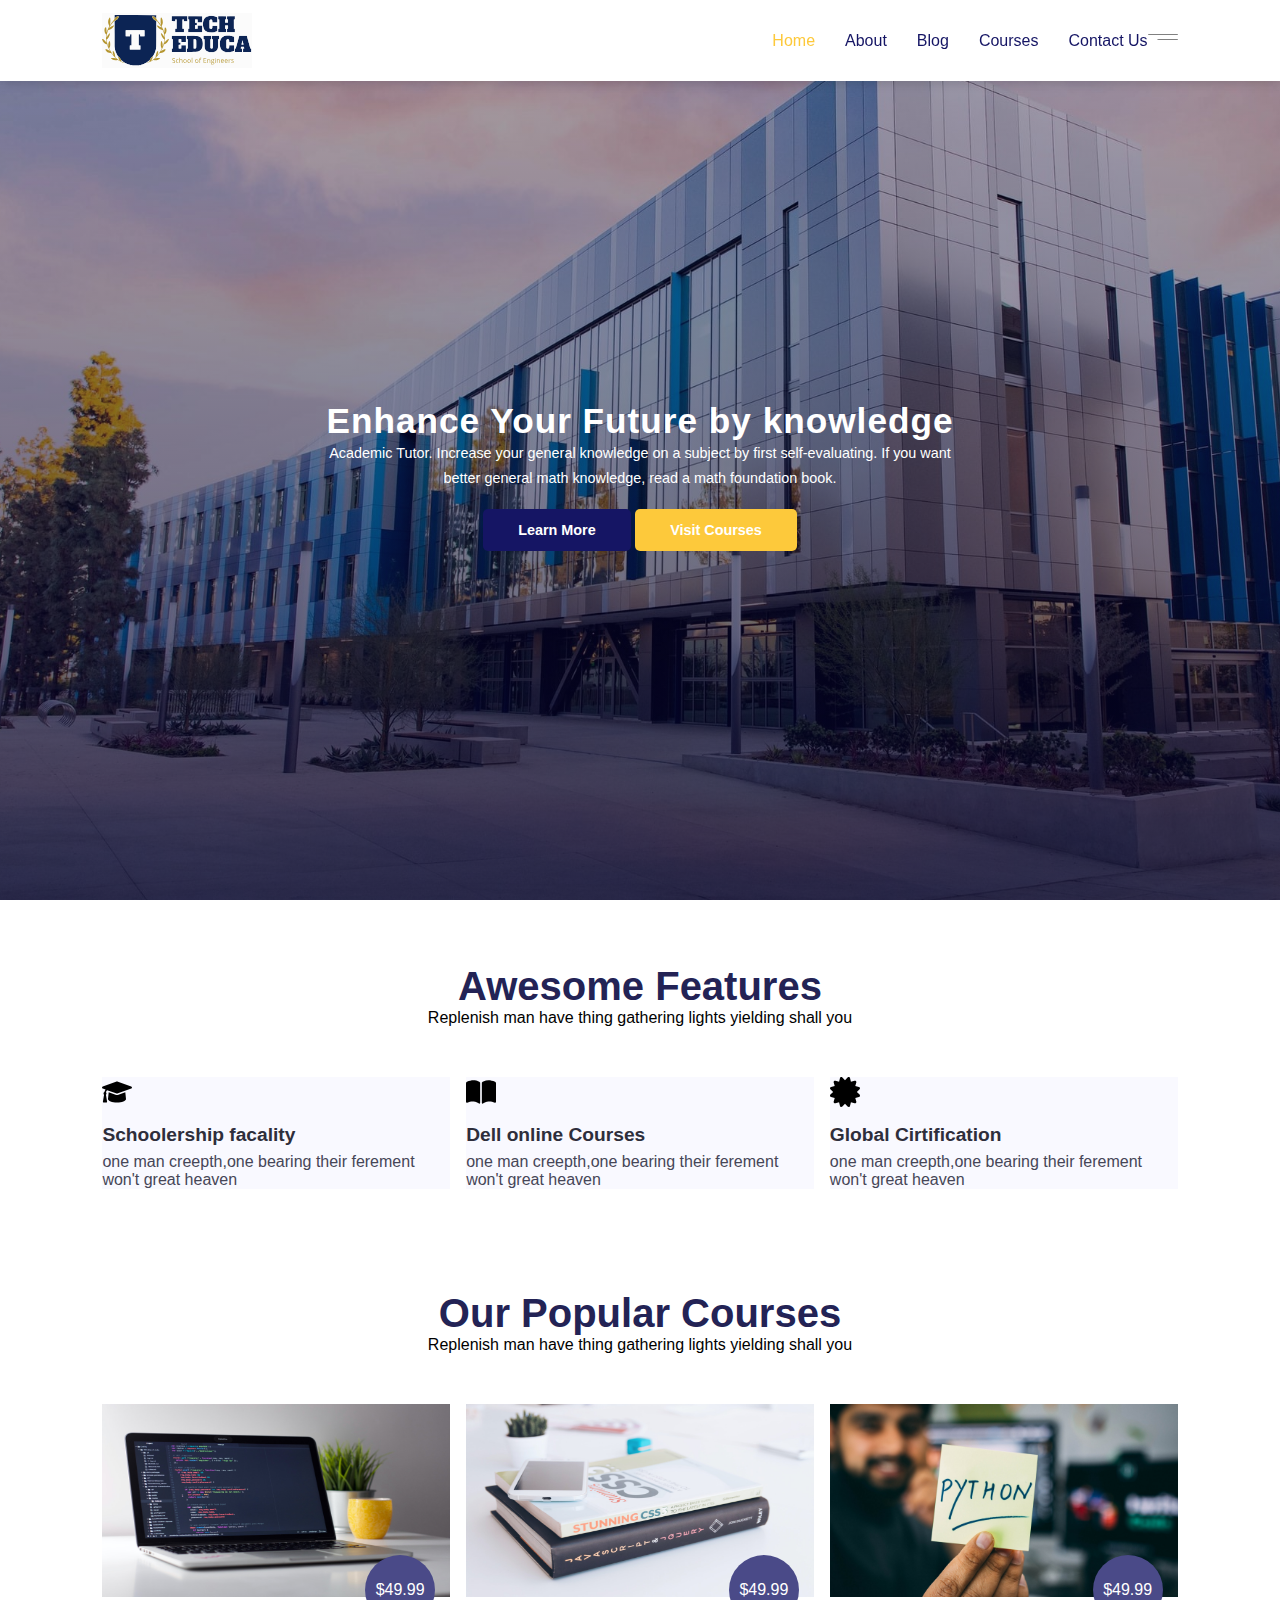
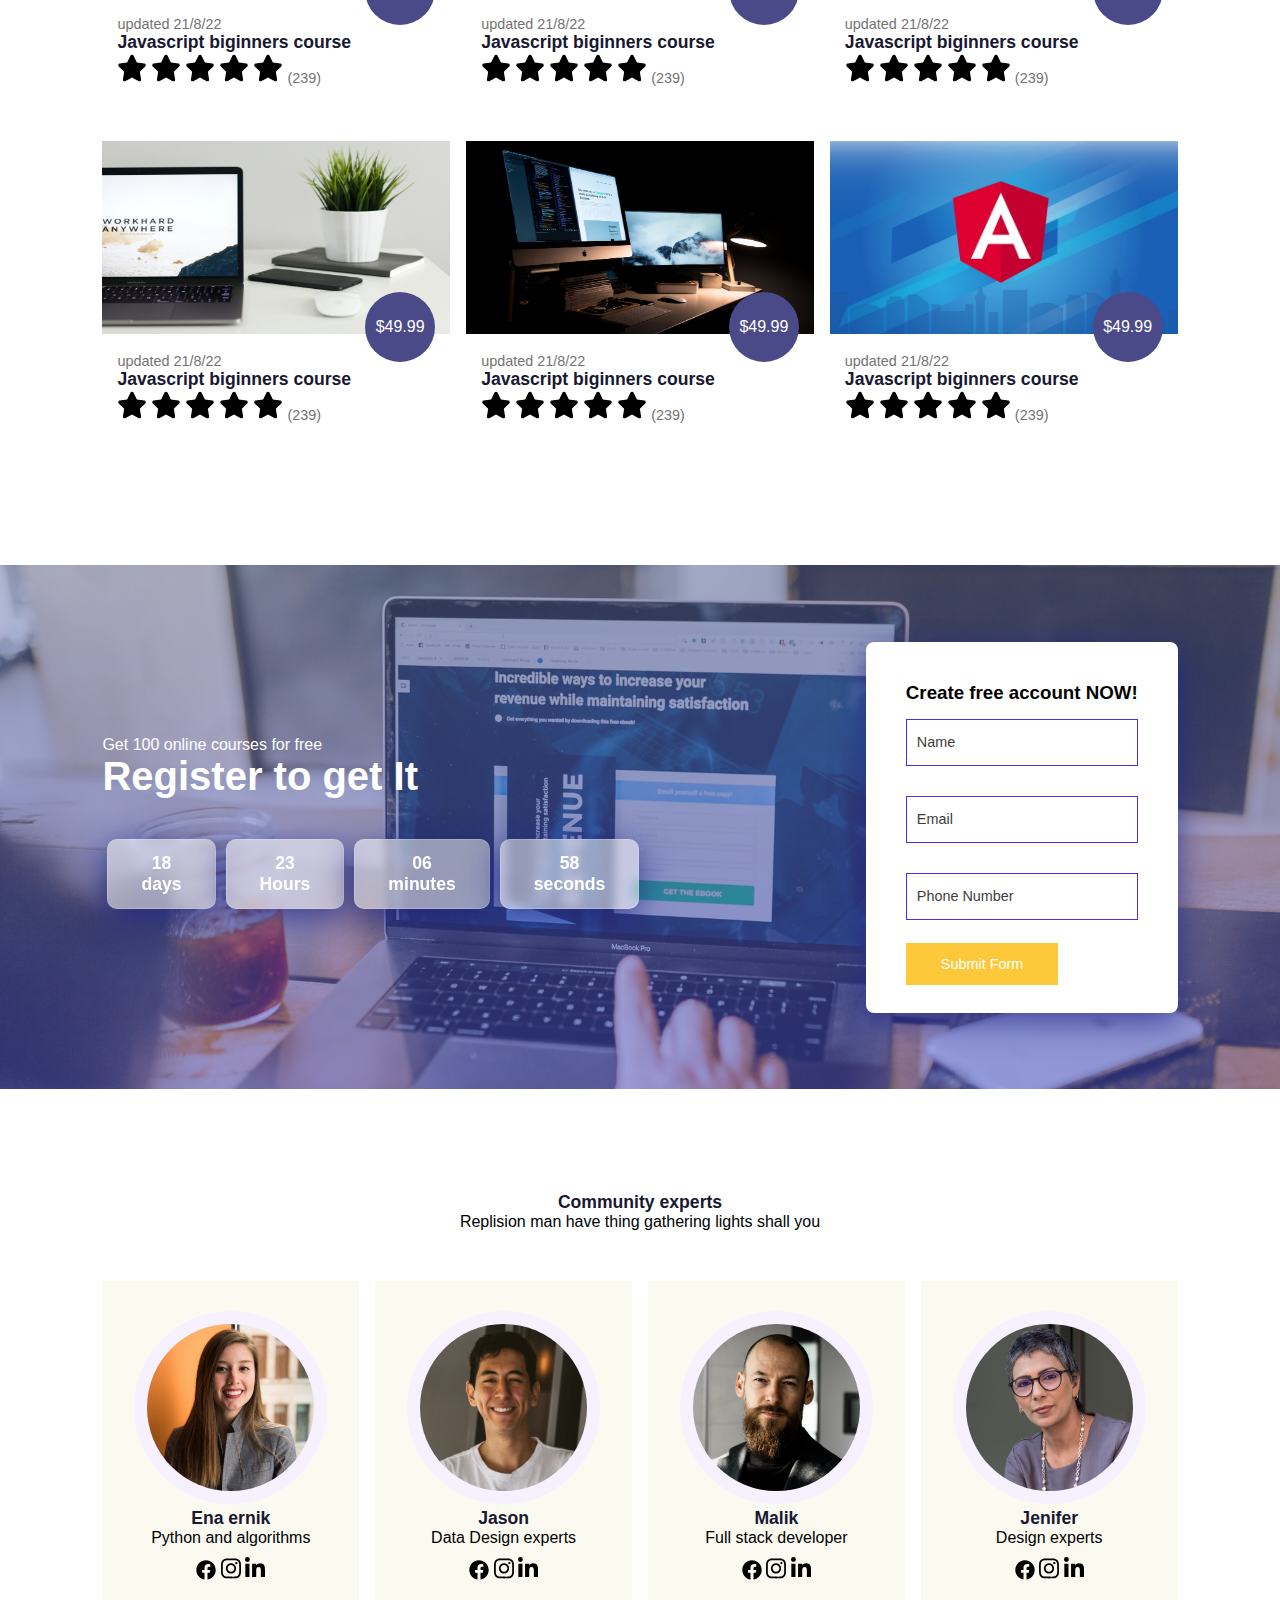
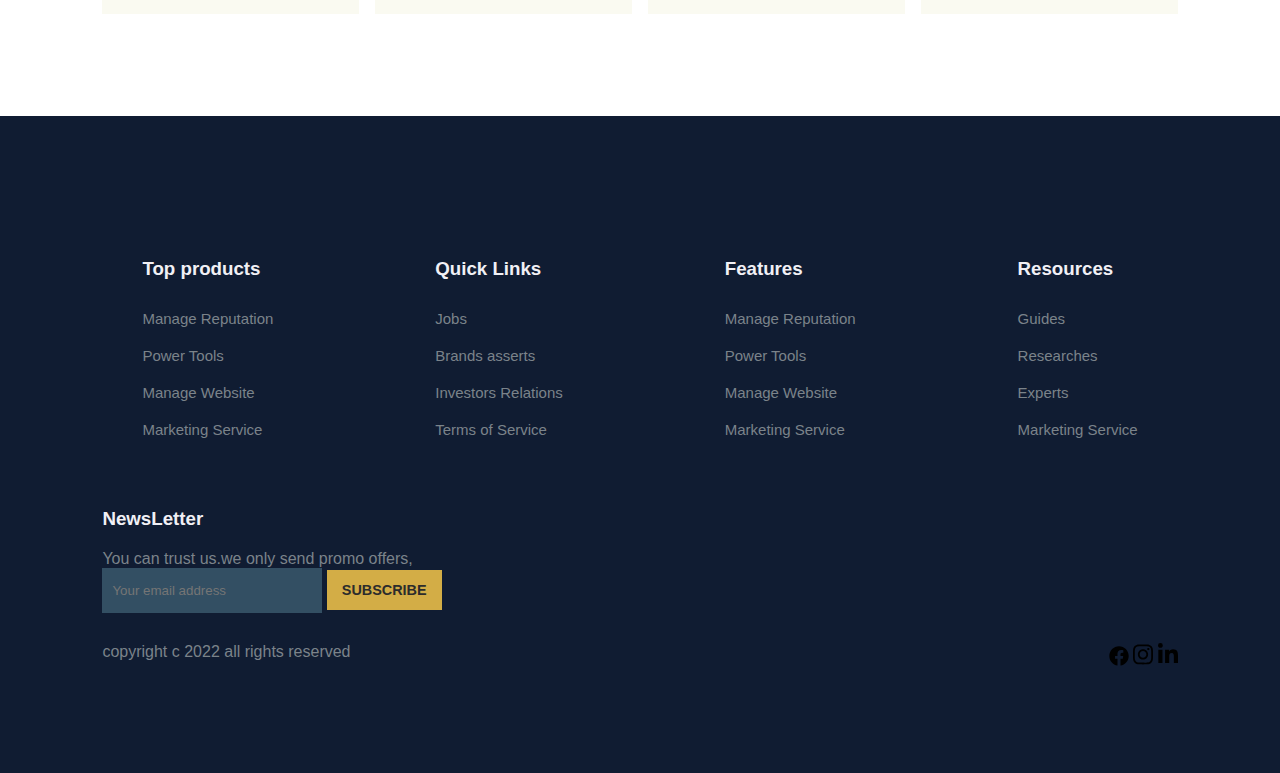
<file: xenonstack-ui-project/index.html>
<!DOCTYPE html>
<html>
    <Head>
        <title>Ecomerrce website</title>
       <link rel="stylesheet" href="style.css">
       <link rel="stylesheet" href="https://cdnjs.cloudflare.com/ajax/libs/font-awesome/4.7.0/css/font-awesome.min.css">
    </Head>
    <body>
      <nav>
        <img src="images/logo.svg" alt="">
        <div class="navigation">
            <ul>
                <li><a class="active" href="#">Home</a></li>
                <li><a href="about.html">About</a></li>
                <li><a href="blog.html">Blog</a></li>
                <li><a href="course.html">Courses</a></li>
                <li><a href="contact.html">Contact Us</a></li>
            </ul>
            <img id="menu-btn" src="images/menu.png" alt="">
        </div>
    
    </nav>
       <!-- Home -->
     
       <section id="home">
      <h2>Enhance Your Future by knowledge</h2>
      <p>Academic Tutor. Increase your general knowledge on a subject by first self-evaluating. If you want better 
        general math knowledge, read a math foundation book.</p> 
    <div class="btn">
        <a class="blue" href="#">Learn More</a>
        <a class="yellow" href="#">Visit Courses</a>
    </div>

      </section>
          <!-- features -->
        <section id="features">
            <h1>Awesome Features</h1>
            <p>Replenish man have thing gathering lights yielding shall you</p>
            <div class="fea-base">
                <div class="fea-box">
                    <svg xmlns="http://www.w3.org/2000/svg" viewBox="0 0 640 512"height="30" width="30"><!--! Font Awesome Pro 6.1.2 by @fontawesome - https://fontawesome.com License - https://fontawesome.com/license (Commercial License) Copyright 2022 Fonticons, Inc. --><path d="M623.1 136.9l-282.7-101.2c-13.73-4.91-28.7-4.91-42.43 0L16.05 136.9C6.438 140.4 0 149.6 0 160s6.438 19.65 16.05 23.09L76.07 204.6c-11.89 15.8-20.26 34.16-24.55 53.95C40.05 263.4 32 274.8 32 288c0 9.953 4.814 18.49 11.94 24.36l-24.83 149C17.48 471.1 25 480 34.89 480H93.11c9.887 0 17.41-8.879 15.78-18.63l-24.83-149C91.19 306.5 96 297.1 96 288c0-10.29-5.174-19.03-12.72-24.89c4.252-17.76 12.88-33.82 24.94-47.03l190.6 68.23c13.73 4.91 28.7 4.91 42.43 0l282.7-101.2C633.6 179.6 640 170.4 640 160S633.6 140.4 623.1 136.9zM351.1 314.4C341.7 318.1 330.9 320 320 320c-10.92 0-21.69-1.867-32-5.555L142.8 262.5L128 405.3C128 446.6 213.1 480 320 480c105.1 0 192-33.4 192-74.67l-14.78-142.9L351.1 314.4z"/></svg>
                    <h3>Schoolership facality</h3>
                    <p>one man creepth,one bearing their ferement won't great heaven</p>
                   </div> 

                   <div class="fea-box">
                    <svg xmlns="http://www.w3.org/2000/svg" viewBox="0 0 576 512"height="30" width="30"><!--! Font Awesome Pro 6.1.2 by @fontawesome - https://fontawesome.com License - https://fontawesome.com/license (Commercial License) Copyright 2022 Fonticons, Inc. --><path d="M144.3 32.04C106.9 31.29 63.7 41.44 18.6 61.29c-11.42 5.026-18.6 16.67-18.6 29.15l0 357.6c0 11.55 11.99 19.55 22.45 14.65c126.3-59.14 219.8 11 223.8 14.01C249.1 478.9 252.5 480 256 480c12.4 0 16-11.38 16-15.98V80.04c0-5.203-2.531-10.08-6.781-13.08C263.3 65.58 216.7 33.35 144.3 32.04zM557.4 61.29c-45.11-19.79-88.48-29.61-125.7-29.26c-72.44 1.312-118.1 33.55-120.9 34.92C306.5 69.96 304 74.83 304 80.04v383.1C304 468.4 307.5 480 320 480c3.484 0 6.938-1.125 9.781-3.328c3.925-3.018 97.44-73.16 223.8-14c10.46 4.896 22.45-3.105 22.45-14.65l.0001-357.6C575.1 77.97 568.8 66.31 557.4 61.29z"/></svg>
                    <h3>Dell online Courses</h3>
                    <p>one man creepth,one bearing their ferement won't great heaven</p>
                   </div> 

                   <div class="fea-box">
                    <svg xmlns="http://www.w3.org/2000/svg" viewBox="0 0 512 512"height="30" width="30"><!--! Font Awesome Pro 6.1.2 by @fontawesome - https://fontawesome.com License - https://fontawesome.com/license (Commercial License) Copyright 2022 Fonticons, Inc. --><path d="M256 53.46L300.1 7.261C307 1.034 315.1-1.431 324.4 .8185C332.8 3.068 339.3 9.679 341.4 18.1L357.3 80.6L419.3 63.07C427.7 60.71 436.7 63.05 442.8 69.19C448.1 75.34 451.3 84.33 448.9 92.69L431.4 154.7L493.9 170.6C502.3 172.7 508.9 179.2 511.2 187.6C513.4 196 510.1 204.1 504.7 211L458.5 256L504.7 300.1C510.1 307 513.4 315.1 511.2 324.4C508.9 332.8 502.3 339.3 493.9 341.4L431.4 357.3L448.9 419.3C451.3 427.7 448.1 436.7 442.8 442.8C436.7 448.1 427.7 451.3 419.3 448.9L357.3 431.4L341.4 493.9C339.3 502.3 332.8 508.9 324.4 511.2C315.1 513.4 307 510.1 300.1 504.7L256 458.5L211 504.7C204.1 510.1 196 513.4 187.6 511.2C179.2 508.9 172.7 502.3 170.6 493.9L154.7 431.4L92.69 448.9C84.33 451.3 75.34 448.1 69.19 442.8C63.05 436.7 60.71 427.7 63.07 419.3L80.6 357.3L18.1 341.4C9.679 339.3 3.068 332.8 .8186 324.4C-1.431 315.1 1.034 307 7.261 300.1L53.46 256L7.261 211C1.034 204.1-1.431 196 .8186 187.6C3.068 179.2 9.679 172.7 18.1 170.6L80.6 154.7L63.07 92.69C60.71 84.33 63.05 75.34 69.19 69.19C75.34 63.05 84.33 60.71 92.69 63.07L154.7 80.6L170.6 18.1C172.7 9.679 179.2 3.068 187.6 .8185C196-1.431 204.1 1.034 211 7.261L256 53.46z"/></svg>
                    <h3>Global Cirtification</h3>
                    <p>one man creepth,one bearing their ferement won't great heaven</p>
                   </div> 
            </div>   
        </section>
       
        <!--course-->

        <section id="course">
            <h1>Our Popular Courses</h1>
            <p>Replenish man have thing gathering lights yielding shall you</p>
            <div class="course-box">

                <div class="courses">
                    <img src="images/c1.jpg" alt="">
                    <div class="details">
                       <span>updated 21/8/22</span>
                        <h6>Javascript biginners course</h6>
                         <div class="star">
                        <svg xmlns="http://www.w3.org/2000/svg" viewBox="0 0 576 512"height="30" width="30"><!--! Font Awesome Pro 6.1.2 by @fontawesome - https://fontawesome.com License - https://fontawesome.com/license (Commercial License) Copyright 2022 Fonticons, Inc. --><path d="M381.2 150.3L524.9 171.5C536.8 173.2 546.8 181.6 550.6 193.1C554.4 204.7 551.3 217.3 542.7 225.9L438.5 328.1L463.1 474.7C465.1 486.7 460.2 498.9 450.2 506C440.3 513.1 427.2 514 416.5 508.3L288.1 439.8L159.8 508.3C149 514 135.9 513.1 126 506C116.1 498.9 111.1 486.7 113.2 474.7L137.8 328.1L33.58 225.9C24.97 217.3 21.91 204.7 25.69 193.1C29.46 181.6 39.43 173.2 51.42 171.5L195 150.3L259.4 17.97C264.7 6.954 275.9-.0391 288.1-.0391C300.4-.0391 311.6 6.954 316.9 17.97L381.2 150.3z"/></svg>
                        <svg xmlns="http://www.w3.org/2000/svg" viewBox="0 0 576 512"height="30" width="30"><!--! Font Awesome Pro 6.1.2 by @fontawesome - https://fontawesome.com License - https://fontawesome.com/license (Commercial License) Copyright 2022 Fonticons, Inc. --><path d="M381.2 150.3L524.9 171.5C536.8 173.2 546.8 181.6 550.6 193.1C554.4 204.7 551.3 217.3 542.7 225.9L438.5 328.1L463.1 474.7C465.1 486.7 460.2 498.9 450.2 506C440.3 513.1 427.2 514 416.5 508.3L288.1 439.8L159.8 508.3C149 514 135.9 513.1 126 506C116.1 498.9 111.1 486.7 113.2 474.7L137.8 328.1L33.58 225.9C24.97 217.3 21.91 204.7 25.69 193.1C29.46 181.6 39.43 173.2 51.42 171.5L195 150.3L259.4 17.97C264.7 6.954 275.9-.0391 288.1-.0391C300.4-.0391 311.6 6.954 316.9 17.97L381.2 150.3z"/></svg>
                        <svg xmlns="http://www.w3.org/2000/svg" viewBox="0 0 576 512"height="30" width="30"><!--! Font Awesome Pro 6.1.2 by @fontawesome - https://fontawesome.com License - https://fontawesome.com/license (Commercial License) Copyright 2022 Fonticons, Inc. --><path d="M381.2 150.3L524.9 171.5C536.8 173.2 546.8 181.6 550.6 193.1C554.4 204.7 551.3 217.3 542.7 225.9L438.5 328.1L463.1 474.7C465.1 486.7 460.2 498.9 450.2 506C440.3 513.1 427.2 514 416.5 508.3L288.1 439.8L159.8 508.3C149 514 135.9 513.1 126 506C116.1 498.9 111.1 486.7 113.2 474.7L137.8 328.1L33.58 225.9C24.97 217.3 21.91 204.7 25.69 193.1C29.46 181.6 39.43 173.2 51.42 171.5L195 150.3L259.4 17.97C264.7 6.954 275.9-.0391 288.1-.0391C300.4-.0391 311.6 6.954 316.9 17.97L381.2 150.3z"/></svg>
                        <svg xmlns="http://www.w3.org/2000/svg" viewBox="0 0 576 512"height="30" width="30"><!--! Font Awesome Pro 6.1.2 by @fontawesome - https://fontawesome.com License - https://fontawesome.com/license (Commercial License) Copyright 2022 Fonticons, Inc. --><path d="M381.2 150.3L524.9 171.5C536.8 173.2 546.8 181.6 550.6 193.1C554.4 204.7 551.3 217.3 542.7 225.9L438.5 328.1L463.1 474.7C465.1 486.7 460.2 498.9 450.2 506C440.3 513.1 427.2 514 416.5 508.3L288.1 439.8L159.8 508.3C149 514 135.9 513.1 126 506C116.1 498.9 111.1 486.7 113.2 474.7L137.8 328.1L33.58 225.9C24.97 217.3 21.91 204.7 25.69 193.1C29.46 181.6 39.43 173.2 51.42 171.5L195 150.3L259.4 17.97C264.7 6.954 275.9-.0391 288.1-.0391C300.4-.0391 311.6 6.954 316.9 17.97L381.2 150.3z"/></svg>
                        <svg xmlns="http://www.w3.org/2000/svg" viewBox="0 0 576 512"height="30" width="30"><!--! Font Awesome Pro 6.1.2 by @fontawesome - https://fontawesome.com License - https://fontawesome.com/license (Commercial License) Copyright 2022 Fonticons, Inc. --><path d="M381.2 150.3L524.9 171.5C536.8 173.2 546.8 181.6 550.6 193.1C554.4 204.7 551.3 217.3 542.7 225.9L438.5 328.1L463.1 474.7C465.1 486.7 460.2 498.9 450.2 506C440.3 513.1 427.2 514 416.5 508.3L288.1 439.8L159.8 508.3C149 514 135.9 513.1 126 506C116.1 498.9 111.1 486.7 113.2 474.7L137.8 328.1L33.58 225.9C24.97 217.3 21.91 204.7 25.69 193.1C29.46 181.6 39.43 173.2 51.42 171.5L195 150.3L259.4 17.97C264.7 6.954 275.9-.0391 288.1-.0391C300.4-.0391 311.6 6.954 316.9 17.97L381.2 150.3z"/></svg>
                         <span>(239)</span>
                      </div>
                   </div>
                 <div class="cost">
                   $49.99
                  </div>
                </div>

                <div class="courses">
                    <img src="images/c2.jpg" alt="">
                    <div class="details">
                    <span>updated 21/8/22</span>
                    <h6>Javascript biginners course</h6>
                    <div class="star">
                        <svg xmlns="http://www.w3.org/2000/svg" viewBox="0 0 576 512"height="30" width="30"><!--! Font Awesome Pro 6.1.2 by @fontawesome - https://fontawesome.com License - https://fontawesome.com/license (Commercial License) Copyright 2022 Fonticons, Inc. --><path d="M381.2 150.3L524.9 171.5C536.8 173.2 546.8 181.6 550.6 193.1C554.4 204.7 551.3 217.3 542.7 225.9L438.5 328.1L463.1 474.7C465.1 486.7 460.2 498.9 450.2 506C440.3 513.1 427.2 514 416.5 508.3L288.1 439.8L159.8 508.3C149 514 135.9 513.1 126 506C116.1 498.9 111.1 486.7 113.2 474.7L137.8 328.1L33.58 225.9C24.97 217.3 21.91 204.7 25.69 193.1C29.46 181.6 39.43 173.2 51.42 171.5L195 150.3L259.4 17.97C264.7 6.954 275.9-.0391 288.1-.0391C300.4-.0391 311.6 6.954 316.9 17.97L381.2 150.3z"/></svg>
                        <svg xmlns="http://www.w3.org/2000/svg" viewBox="0 0 576 512"height="30" width="30"><!--! Font Awesome Pro 6.1.2 by @fontawesome - https://fontawesome.com License - https://fontawesome.com/license (Commercial License) Copyright 2022 Fonticons, Inc. --><path d="M381.2 150.3L524.9 171.5C536.8 173.2 546.8 181.6 550.6 193.1C554.4 204.7 551.3 217.3 542.7 225.9L438.5 328.1L463.1 474.7C465.1 486.7 460.2 498.9 450.2 506C440.3 513.1 427.2 514 416.5 508.3L288.1 439.8L159.8 508.3C149 514 135.9 513.1 126 506C116.1 498.9 111.1 486.7 113.2 474.7L137.8 328.1L33.58 225.9C24.97 217.3 21.91 204.7 25.69 193.1C29.46 181.6 39.43 173.2 51.42 171.5L195 150.3L259.4 17.97C264.7 6.954 275.9-.0391 288.1-.0391C300.4-.0391 311.6 6.954 316.9 17.97L381.2 150.3z"/></svg>
                        <svg xmlns="http://www.w3.org/2000/svg" viewBox="0 0 576 512"height="30" width="30"><!--! Font Awesome Pro 6.1.2 by @fontawesome - https://fontawesome.com License - https://fontawesome.com/license (Commercial License) Copyright 2022 Fonticons, Inc. --><path d="M381.2 150.3L524.9 171.5C536.8 173.2 546.8 181.6 550.6 193.1C554.4 204.7 551.3 217.3 542.7 225.9L438.5 328.1L463.1 474.7C465.1 486.7 460.2 498.9 450.2 506C440.3 513.1 427.2 514 416.5 508.3L288.1 439.8L159.8 508.3C149 514 135.9 513.1 126 506C116.1 498.9 111.1 486.7 113.2 474.7L137.8 328.1L33.58 225.9C24.97 217.3 21.91 204.7 25.69 193.1C29.46 181.6 39.43 173.2 51.42 171.5L195 150.3L259.4 17.97C264.7 6.954 275.9-.0391 288.1-.0391C300.4-.0391 311.6 6.954 316.9 17.97L381.2 150.3z"/></svg>
                        <svg xmlns="http://www.w3.org/2000/svg" viewBox="0 0 576 512"height="30" width="30"><!--! Font Awesome Pro 6.1.2 by @fontawesome - https://fontawesome.com License - https://fontawesome.com/license (Commercial License) Copyright 2022 Fonticons, Inc. --><path d="M381.2 150.3L524.9 171.5C536.8 173.2 546.8 181.6 550.6 193.1C554.4 204.7 551.3 217.3 542.7 225.9L438.5 328.1L463.1 474.7C465.1 486.7 460.2 498.9 450.2 506C440.3 513.1 427.2 514 416.5 508.3L288.1 439.8L159.8 508.3C149 514 135.9 513.1 126 506C116.1 498.9 111.1 486.7 113.2 474.7L137.8 328.1L33.58 225.9C24.97 217.3 21.91 204.7 25.69 193.1C29.46 181.6 39.43 173.2 51.42 171.5L195 150.3L259.4 17.97C264.7 6.954 275.9-.0391 288.1-.0391C300.4-.0391 311.6 6.954 316.9 17.97L381.2 150.3z"/></svg>
                        <svg xmlns="http://www.w3.org/2000/svg" viewBox="0 0 576 512"height="30" width="30"><!--! Font Awesome Pro 6.1.2 by @fontawesome - https://fontawesome.com License - https://fontawesome.com/license (Commercial License) Copyright 2022 Fonticons, Inc. --><path d="M381.2 150.3L524.9 171.5C536.8 173.2 546.8 181.6 550.6 193.1C554.4 204.7 551.3 217.3 542.7 225.9L438.5 328.1L463.1 474.7C465.1 486.7 460.2 498.9 450.2 506C440.3 513.1 427.2 514 416.5 508.3L288.1 439.8L159.8 508.3C149 514 135.9 513.1 126 506C116.1 498.9 111.1 486.7 113.2 474.7L137.8 328.1L33.58 225.9C24.97 217.3 21.91 204.7 25.69 193.1C29.46 181.6 39.43 173.2 51.42 171.5L195 150.3L259.4 17.97C264.7 6.954 275.9-.0391 288.1-.0391C300.4-.0391 311.6 6.954 316.9 17.97L381.2 150.3z"/></svg>
                     <span>(239)</span>
                    </div>
                   </div>
                   <div class="cost">
                    $49.99
                  </div>
                </div>

                <div class="courses">
                    <img src="images/c3.jpg" alt="">
                    <div class="details">
                    <span>updated 21/8/22</span>
                    <h6>Javascript biginners course</h6>
                    <div class="star">
                        <svg xmlns="http://www.w3.org/2000/svg" viewBox="0 0 576 512"height="30" width="30"><!--! Font Awesome Pro 6.1.2 by @fontawesome - https://fontawesome.com License - https://fontawesome.com/license (Commercial License) Copyright 2022 Fonticons, Inc. --><path d="M381.2 150.3L524.9 171.5C536.8 173.2 546.8 181.6 550.6 193.1C554.4 204.7 551.3 217.3 542.7 225.9L438.5 328.1L463.1 474.7C465.1 486.7 460.2 498.9 450.2 506C440.3 513.1 427.2 514 416.5 508.3L288.1 439.8L159.8 508.3C149 514 135.9 513.1 126 506C116.1 498.9 111.1 486.7 113.2 474.7L137.8 328.1L33.58 225.9C24.97 217.3 21.91 204.7 25.69 193.1C29.46 181.6 39.43 173.2 51.42 171.5L195 150.3L259.4 17.97C264.7 6.954 275.9-.0391 288.1-.0391C300.4-.0391 311.6 6.954 316.9 17.97L381.2 150.3z"/></svg>
                        <svg xmlns="http://www.w3.org/2000/svg" viewBox="0 0 576 512"height="30" width="30"><!--! Font Awesome Pro 6.1.2 by @fontawesome - https://fontawesome.com License - https://fontawesome.com/license (Commercial License) Copyright 2022 Fonticons, Inc. --><path d="M381.2 150.3L524.9 171.5C536.8 173.2 546.8 181.6 550.6 193.1C554.4 204.7 551.3 217.3 542.7 225.9L438.5 328.1L463.1 474.7C465.1 486.7 460.2 498.9 450.2 506C440.3 513.1 427.2 514 416.5 508.3L288.1 439.8L159.8 508.3C149 514 135.9 513.1 126 506C116.1 498.9 111.1 486.7 113.2 474.7L137.8 328.1L33.58 225.9C24.97 217.3 21.91 204.7 25.69 193.1C29.46 181.6 39.43 173.2 51.42 171.5L195 150.3L259.4 17.97C264.7 6.954 275.9-.0391 288.1-.0391C300.4-.0391 311.6 6.954 316.9 17.97L381.2 150.3z"/></svg>
                        <svg xmlns="http://www.w3.org/2000/svg" viewBox="0 0 576 512"height="30" width="30"><!--! Font Awesome Pro 6.1.2 by @fontawesome - https://fontawesome.com License - https://fontawesome.com/license (Commercial License) Copyright 2022 Fonticons, Inc. --><path d="M381.2 150.3L524.9 171.5C536.8 173.2 546.8 181.6 550.6 193.1C554.4 204.7 551.3 217.3 542.7 225.9L438.5 328.1L463.1 474.7C465.1 486.7 460.2 498.9 450.2 506C440.3 513.1 427.2 514 416.5 508.3L288.1 439.8L159.8 508.3C149 514 135.9 513.1 126 506C116.1 498.9 111.1 486.7 113.2 474.7L137.8 328.1L33.58 225.9C24.97 217.3 21.91 204.7 25.69 193.1C29.46 181.6 39.43 173.2 51.42 171.5L195 150.3L259.4 17.97C264.7 6.954 275.9-.0391 288.1-.0391C300.4-.0391 311.6 6.954 316.9 17.97L381.2 150.3z"/></svg>
                        <svg xmlns="http://www.w3.org/2000/svg" viewBox="0 0 576 512"height="30" width="30"><!--! Font Awesome Pro 6.1.2 by @fontawesome - https://fontawesome.com License - https://fontawesome.com/license (Commercial License) Copyright 2022 Fonticons, Inc. --><path d="M381.2 150.3L524.9 171.5C536.8 173.2 546.8 181.6 550.6 193.1C554.4 204.7 551.3 217.3 542.7 225.9L438.5 328.1L463.1 474.7C465.1 486.7 460.2 498.9 450.2 506C440.3 513.1 427.2 514 416.5 508.3L288.1 439.8L159.8 508.3C149 514 135.9 513.1 126 506C116.1 498.9 111.1 486.7 113.2 474.7L137.8 328.1L33.58 225.9C24.97 217.3 21.91 204.7 25.69 193.1C29.46 181.6 39.43 173.2 51.42 171.5L195 150.3L259.4 17.97C264.7 6.954 275.9-.0391 288.1-.0391C300.4-.0391 311.6 6.954 316.9 17.97L381.2 150.3z"/></svg>
                        <svg xmlns="http://www.w3.org/2000/svg" viewBox="0 0 576 512"height="30" width="30"><!--! Font Awesome Pro 6.1.2 by @fontawesome - https://fontawesome.com License - https://fontawesome.com/license (Commercial License) Copyright 2022 Fonticons, Inc. --><path d="M381.2 150.3L524.9 171.5C536.8 173.2 546.8 181.6 550.6 193.1C554.4 204.7 551.3 217.3 542.7 225.9L438.5 328.1L463.1 474.7C465.1 486.7 460.2 498.9 450.2 506C440.3 513.1 427.2 514 416.5 508.3L288.1 439.8L159.8 508.3C149 514 135.9 513.1 126 506C116.1 498.9 111.1 486.7 113.2 474.7L137.8 328.1L33.58 225.9C24.97 217.3 21.91 204.7 25.69 193.1C29.46 181.6 39.43 173.2 51.42 171.5L195 150.3L259.4 17.97C264.7 6.954 275.9-.0391 288.1-.0391C300.4-.0391 311.6 6.954 316.9 17.97L381.2 150.3z"/></svg>
                     <span>(239)</span>
                    </div>
                   </div>
                   <div class="cost">
                    $49.99
                  </div>
                </div>

                <div class="courses">
                    <img src="images/c4.jpg" alt="">
                    <div class="details">
                    <span>updated 21/8/22</span>
                    <h6>Javascript biginners course</h6>
                    <div class="star">
                        <svg xmlns="http://www.w3.org/2000/svg" viewBox="0 0 576 512"height="30" width="30"><!--! Font Awesome Pro 6.1.2 by @fontawesome - https://fontawesome.com License - https://fontawesome.com/license (Commercial License) Copyright 2022 Fonticons, Inc. --><path d="M381.2 150.3L524.9 171.5C536.8 173.2 546.8 181.6 550.6 193.1C554.4 204.7 551.3 217.3 542.7 225.9L438.5 328.1L463.1 474.7C465.1 486.7 460.2 498.9 450.2 506C440.3 513.1 427.2 514 416.5 508.3L288.1 439.8L159.8 508.3C149 514 135.9 513.1 126 506C116.1 498.9 111.1 486.7 113.2 474.7L137.8 328.1L33.58 225.9C24.97 217.3 21.91 204.7 25.69 193.1C29.46 181.6 39.43 173.2 51.42 171.5L195 150.3L259.4 17.97C264.7 6.954 275.9-.0391 288.1-.0391C300.4-.0391 311.6 6.954 316.9 17.97L381.2 150.3z"/></svg>
                        <svg xmlns="http://www.w3.org/2000/svg" viewBox="0 0 576 512"height="30" width="30"><!--! Font Awesome Pro 6.1.2 by @fontawesome - https://fontawesome.com License - https://fontawesome.com/license (Commercial License) Copyright 2022 Fonticons, Inc. --><path d="M381.2 150.3L524.9 171.5C536.8 173.2 546.8 181.6 550.6 193.1C554.4 204.7 551.3 217.3 542.7 225.9L438.5 328.1L463.1 474.7C465.1 486.7 460.2 498.9 450.2 506C440.3 513.1 427.2 514 416.5 508.3L288.1 439.8L159.8 508.3C149 514 135.9 513.1 126 506C116.1 498.9 111.1 486.7 113.2 474.7L137.8 328.1L33.58 225.9C24.97 217.3 21.91 204.7 25.69 193.1C29.46 181.6 39.43 173.2 51.42 171.5L195 150.3L259.4 17.97C264.7 6.954 275.9-.0391 288.1-.0391C300.4-.0391 311.6 6.954 316.9 17.97L381.2 150.3z"/></svg>
                        <svg xmlns="http://www.w3.org/2000/svg" viewBox="0 0 576 512"height="30" width="30"><!--! Font Awesome Pro 6.1.2 by @fontawesome - https://fontawesome.com License - https://fontawesome.com/license (Commercial License) Copyright 2022 Fonticons, Inc. --><path d="M381.2 150.3L524.9 171.5C536.8 173.2 546.8 181.6 550.6 193.1C554.4 204.7 551.3 217.3 542.7 225.9L438.5 328.1L463.1 474.7C465.1 486.7 460.2 498.9 450.2 506C440.3 513.1 427.2 514 416.5 508.3L288.1 439.8L159.8 508.3C149 514 135.9 513.1 126 506C116.1 498.9 111.1 486.7 113.2 474.7L137.8 328.1L33.58 225.9C24.97 217.3 21.91 204.7 25.69 193.1C29.46 181.6 39.43 173.2 51.42 171.5L195 150.3L259.4 17.97C264.7 6.954 275.9-.0391 288.1-.0391C300.4-.0391 311.6 6.954 316.9 17.97L381.2 150.3z"/></svg>
                        <svg xmlns="http://www.w3.org/2000/svg" viewBox="0 0 576 512"height="30" width="30"><!--! Font Awesome Pro 6.1.2 by @fontawesome - https://fontawesome.com License - https://fontawesome.com/license (Commercial License) Copyright 2022 Fonticons, Inc. --><path d="M381.2 150.3L524.9 171.5C536.8 173.2 546.8 181.6 550.6 193.1C554.4 204.7 551.3 217.3 542.7 225.9L438.5 328.1L463.1 474.7C465.1 486.7 460.2 498.9 450.2 506C440.3 513.1 427.2 514 416.5 508.3L288.1 439.8L159.8 508.3C149 514 135.9 513.1 126 506C116.1 498.9 111.1 486.7 113.2 474.7L137.8 328.1L33.58 225.9C24.97 217.3 21.91 204.7 25.69 193.1C29.46 181.6 39.43 173.2 51.42 171.5L195 150.3L259.4 17.97C264.7 6.954 275.9-.0391 288.1-.0391C300.4-.0391 311.6 6.954 316.9 17.97L381.2 150.3z"/></svg>
                        <svg xmlns="http://www.w3.org/2000/svg" viewBox="0 0 576 512"height="30" width="30"><!--! Font Awesome Pro 6.1.2 by @fontawesome - https://fontawesome.com License - https://fontawesome.com/license (Commercial License) Copyright 2022 Fonticons, Inc. --><path d="M381.2 150.3L524.9 171.5C536.8 173.2 546.8 181.6 550.6 193.1C554.4 204.7 551.3 217.3 542.7 225.9L438.5 328.1L463.1 474.7C465.1 486.7 460.2 498.9 450.2 506C440.3 513.1 427.2 514 416.5 508.3L288.1 439.8L159.8 508.3C149 514 135.9 513.1 126 506C116.1 498.9 111.1 486.7 113.2 474.7L137.8 328.1L33.58 225.9C24.97 217.3 21.91 204.7 25.69 193.1C29.46 181.6 39.43 173.2 51.42 171.5L195 150.3L259.4 17.97C264.7 6.954 275.9-.0391 288.1-.0391C300.4-.0391 311.6 6.954 316.9 17.97L381.2 150.3z"/></svg>
                     <span>(239)</span>
                    </div>
                   </div>
                   <div class="cost">
                    $49.99
                  </div>
                </div>
        
                <div class="courses">
                    <img src="images/c5.jpg" alt="">
                    <div class="details">
                       <span>updated 21/8/22</span>
                        <h6>Javascript biginners course</h6>
                         <div class="star">
                        <svg xmlns="http://www.w3.org/2000/svg" viewBox="0 0 576 512"height="30" width="30"><!--! Font Awesome Pro 6.1.2 by @fontawesome - https://fontawesome.com License - https://fontawesome.com/license (Commercial License) Copyright 2022 Fonticons, Inc. --><path d="M381.2 150.3L524.9 171.5C536.8 173.2 546.8 181.6 550.6 193.1C554.4 204.7 551.3 217.3 542.7 225.9L438.5 328.1L463.1 474.7C465.1 486.7 460.2 498.9 450.2 506C440.3 513.1 427.2 514 416.5 508.3L288.1 439.8L159.8 508.3C149 514 135.9 513.1 126 506C116.1 498.9 111.1 486.7 113.2 474.7L137.8 328.1L33.58 225.9C24.97 217.3 21.91 204.7 25.69 193.1C29.46 181.6 39.43 173.2 51.42 171.5L195 150.3L259.4 17.97C264.7 6.954 275.9-.0391 288.1-.0391C300.4-.0391 311.6 6.954 316.9 17.97L381.2 150.3z"/></svg>
                        <svg xmlns="http://www.w3.org/2000/svg" viewBox="0 0 576 512"height="30" width="30"><!--! Font Awesome Pro 6.1.2 by @fontawesome - https://fontawesome.com License - https://fontawesome.com/license (Commercial License) Copyright 2022 Fonticons, Inc. --><path d="M381.2 150.3L524.9 171.5C536.8 173.2 546.8 181.6 550.6 193.1C554.4 204.7 551.3 217.3 542.7 225.9L438.5 328.1L463.1 474.7C465.1 486.7 460.2 498.9 450.2 506C440.3 513.1 427.2 514 416.5 508.3L288.1 439.8L159.8 508.3C149 514 135.9 513.1 126 506C116.1 498.9 111.1 486.7 113.2 474.7L137.8 328.1L33.58 225.9C24.97 217.3 21.91 204.7 25.69 193.1C29.46 181.6 39.43 173.2 51.42 171.5L195 150.3L259.4 17.97C264.7 6.954 275.9-.0391 288.1-.0391C300.4-.0391 311.6 6.954 316.9 17.97L381.2 150.3z"/></svg>
                        <svg xmlns="http://www.w3.org/2000/svg" viewBox="0 0 576 512"height="30" width="30"><!--! Font Awesome Pro 6.1.2 by @fontawesome - https://fontawesome.com License - https://fontawesome.com/license (Commercial License) Copyright 2022 Fonticons, Inc. --><path d="M381.2 150.3L524.9 171.5C536.8 173.2 546.8 181.6 550.6 193.1C554.4 204.7 551.3 217.3 542.7 225.9L438.5 328.1L463.1 474.7C465.1 486.7 460.2 498.9 450.2 506C440.3 513.1 427.2 514 416.5 508.3L288.1 439.8L159.8 508.3C149 514 135.9 513.1 126 506C116.1 498.9 111.1 486.7 113.2 474.7L137.8 328.1L33.58 225.9C24.97 217.3 21.91 204.7 25.69 193.1C29.46 181.6 39.43 173.2 51.42 171.5L195 150.3L259.4 17.97C264.7 6.954 275.9-.0391 288.1-.0391C300.4-.0391 311.6 6.954 316.9 17.97L381.2 150.3z"/></svg>
                        <svg xmlns="http://www.w3.org/2000/svg" viewBox="0 0 576 512"height="30" width="30"><!--! Font Awesome Pro 6.1.2 by @fontawesome - https://fontawesome.com License - https://fontawesome.com/license (Commercial License) Copyright 2022 Fonticons, Inc. --><path d="M381.2 150.3L524.9 171.5C536.8 173.2 546.8 181.6 550.6 193.1C554.4 204.7 551.3 217.3 542.7 225.9L438.5 328.1L463.1 474.7C465.1 486.7 460.2 498.9 450.2 506C440.3 513.1 427.2 514 416.5 508.3L288.1 439.8L159.8 508.3C149 514 135.9 513.1 126 506C116.1 498.9 111.1 486.7 113.2 474.7L137.8 328.1L33.58 225.9C24.97 217.3 21.91 204.7 25.69 193.1C29.46 181.6 39.43 173.2 51.42 171.5L195 150.3L259.4 17.97C264.7 6.954 275.9-.0391 288.1-.0391C300.4-.0391 311.6 6.954 316.9 17.97L381.2 150.3z"/></svg>
                        <svg xmlns="http://www.w3.org/2000/svg" viewBox="0 0 576 512"height="30" width="30"><!--! Font Awesome Pro 6.1.2 by @fontawesome - https://fontawesome.com License - https://fontawesome.com/license (Commercial License) Copyright 2022 Fonticons, Inc. --><path d="M381.2 150.3L524.9 171.5C536.8 173.2 546.8 181.6 550.6 193.1C554.4 204.7 551.3 217.3 542.7 225.9L438.5 328.1L463.1 474.7C465.1 486.7 460.2 498.9 450.2 506C440.3 513.1 427.2 514 416.5 508.3L288.1 439.8L159.8 508.3C149 514 135.9 513.1 126 506C116.1 498.9 111.1 486.7 113.2 474.7L137.8 328.1L33.58 225.9C24.97 217.3 21.91 204.7 25.69 193.1C29.46 181.6 39.43 173.2 51.42 171.5L195 150.3L259.4 17.97C264.7 6.954 275.9-.0391 288.1-.0391C300.4-.0391 311.6 6.954 316.9 17.97L381.2 150.3z"/></svg>
                         <span>(239)</span>
                      </div>
                   </div>
                 <div class="cost">
                   $49.99
                  </div>
                </div>

                <div class="courses">
                    <img src="images/c6.jpg" alt="">
                    <div class="details">
                       <span>updated 21/8/22</span>
                        <h6>Javascript biginners course</h6>
                         <div class="star">
                        <svg xmlns="http://www.w3.org/2000/svg" viewBox="0 0 576 512"height="30" width="30"><!--! Font Awesome Pro 6.1.2 by @fontawesome - https://fontawesome.com License - https://fontawesome.com/license (Commercial License) Copyright 2022 Fonticons, Inc. --><path d="M381.2 150.3L524.9 171.5C536.8 173.2 546.8 181.6 550.6 193.1C554.4 204.7 551.3 217.3 542.7 225.9L438.5 328.1L463.1 474.7C465.1 486.7 460.2 498.9 450.2 506C440.3 513.1 427.2 514 416.5 508.3L288.1 439.8L159.8 508.3C149 514 135.9 513.1 126 506C116.1 498.9 111.1 486.7 113.2 474.7L137.8 328.1L33.58 225.9C24.97 217.3 21.91 204.7 25.69 193.1C29.46 181.6 39.43 173.2 51.42 171.5L195 150.3L259.4 17.97C264.7 6.954 275.9-.0391 288.1-.0391C300.4-.0391 311.6 6.954 316.9 17.97L381.2 150.3z"/></svg>
                        <svg xmlns="http://www.w3.org/2000/svg" viewBox="0 0 576 512"height="30" width="30"><!--! Font Awesome Pro 6.1.2 by @fontawesome - https://fontawesome.com License - https://fontawesome.com/license (Commercial License) Copyright 2022 Fonticons, Inc. --><path d="M381.2 150.3L524.9 171.5C536.8 173.2 546.8 181.6 550.6 193.1C554.4 204.7 551.3 217.3 542.7 225.9L438.5 328.1L463.1 474.7C465.1 486.7 460.2 498.9 450.2 506C440.3 513.1 427.2 514 416.5 508.3L288.1 439.8L159.8 508.3C149 514 135.9 513.1 126 506C116.1 498.9 111.1 486.7 113.2 474.7L137.8 328.1L33.58 225.9C24.97 217.3 21.91 204.7 25.69 193.1C29.46 181.6 39.43 173.2 51.42 171.5L195 150.3L259.4 17.97C264.7 6.954 275.9-.0391 288.1-.0391C300.4-.0391 311.6 6.954 316.9 17.97L381.2 150.3z"/></svg>
                        <svg xmlns="http://www.w3.org/2000/svg" viewBox="0 0 576 512"height="30" width="30"><!--! Font Awesome Pro 6.1.2 by @fontawesome - https://fontawesome.com License - https://fontawesome.com/license (Commercial License) Copyright 2022 Fonticons, Inc. --><path d="M381.2 150.3L524.9 171.5C536.8 173.2 546.8 181.6 550.6 193.1C554.4 204.7 551.3 217.3 542.7 225.9L438.5 328.1L463.1 474.7C465.1 486.7 460.2 498.9 450.2 506C440.3 513.1 427.2 514 416.5 508.3L288.1 439.8L159.8 508.3C149 514 135.9 513.1 126 506C116.1 498.9 111.1 486.7 113.2 474.7L137.8 328.1L33.58 225.9C24.97 217.3 21.91 204.7 25.69 193.1C29.46 181.6 39.43 173.2 51.42 171.5L195 150.3L259.4 17.97C264.7 6.954 275.9-.0391 288.1-.0391C300.4-.0391 311.6 6.954 316.9 17.97L381.2 150.3z"/></svg>
                        <svg xmlns="http://www.w3.org/2000/svg" viewBox="0 0 576 512"height="30" width="30"><!--! Font Awesome Pro 6.1.2 by @fontawesome - https://fontawesome.com License - https://fontawesome.com/license (Commercial License) Copyright 2022 Fonticons, Inc. --><path d="M381.2 150.3L524.9 171.5C536.8 173.2 546.8 181.6 550.6 193.1C554.4 204.7 551.3 217.3 542.7 225.9L438.5 328.1L463.1 474.7C465.1 486.7 460.2 498.9 450.2 506C440.3 513.1 427.2 514 416.5 508.3L288.1 439.8L159.8 508.3C149 514 135.9 513.1 126 506C116.1 498.9 111.1 486.7 113.2 474.7L137.8 328.1L33.58 225.9C24.97 217.3 21.91 204.7 25.69 193.1C29.46 181.6 39.43 173.2 51.42 171.5L195 150.3L259.4 17.97C264.7 6.954 275.9-.0391 288.1-.0391C300.4-.0391 311.6 6.954 316.9 17.97L381.2 150.3z"/></svg>
                        <svg xmlns="http://www.w3.org/2000/svg" viewBox="0 0 576 512"height="30" width="30"><!--! Font Awesome Pro 6.1.2 by @fontawesome - https://fontawesome.com License - https://fontawesome.com/license (Commercial License) Copyright 2022 Fonticons, Inc. --><path d="M381.2 150.3L524.9 171.5C536.8 173.2 546.8 181.6 550.6 193.1C554.4 204.7 551.3 217.3 542.7 225.9L438.5 328.1L463.1 474.7C465.1 486.7 460.2 498.9 450.2 506C440.3 513.1 427.2 514 416.5 508.3L288.1 439.8L159.8 508.3C149 514 135.9 513.1 126 506C116.1 498.9 111.1 486.7 113.2 474.7L137.8 328.1L33.58 225.9C24.97 217.3 21.91 204.7 25.69 193.1C29.46 181.6 39.43 173.2 51.42 171.5L195 150.3L259.4 17.97C264.7 6.954 275.9-.0391 288.1-.0391C300.4-.0391 311.6 6.954 316.9 17.97L381.2 150.3z"/></svg>
                         <span>(239)</span>
                      </div>
                   </div>
                 <div class="cost">
                   $49.99
                  </div>
                </div>
           </div>
        </section>
        <!--registration-->

        <section id="registration">
          <div class="reminder">
            <p> Get 100 online courses for free</p>
            <h1>Register to get It</h1>
            <div class="time">
              <div class="date">
                18 <br> days 
            </div>

          <div class="date">
            23 <br> Hours 
        </div>

        <div class="date">
          06 <br> minutes 
      </div>

      <div class="date">
        58 <br> seconds 
    </div>

            </div>
          </div>

          <div class="form">
            <h3>Create free account NOW!</h3>
            <input type="text" placeholder="Name" name="" id="">
            <input type="text" placeholder="Email" name="" id="">
            <input type="text" placeholder="Phone Number" name="" id="">
            <div class="btn">
              <a class="yellow" href="#">Submit Form</a>
              
          </div>
          </div>

        </section>
       <!--profile-->
       <section id="experts">
        <h6>Community experts</h6>
        <p>Replision man have thing gathering lights shall you</p>
       <div class="expert-box">

        <div class="profile">
          <img src="images/pro1.webp" alt="">
          <h6>Ena ernik</h6>
          <p>Python and algorithms</p>
          <div class="pro-links">
            <svg xmlns="http://www.w3.org/2000/svg" viewBox="0 0 512 512" heignt="20" width="20"><!--! Font Awesome Pro 6.2.0 by @fontawesome - https://fontawesome.com License - https://fontawesome.com/license (Commercial License) Copyright 2022 Fonticons, Inc. --><path d="M504 256C504 119 393 8 256 8S8 119 8 256c0 123.78 90.69 226.38 
              209.25 245V327.69h-63V256h63v-54.64c0-62.15 37-96.48 93.67-96.48 27.14 0 55.52 4.84 55.52 4.84v61h-31.28c-30.8 0-40.41 19.12-40.41 38.73V256h68.78l-11 71.69h-57.78V501C413.31 482.38 504 379.78 504 256z"/></svg>
              <svg xmlns="http://www.w3.org/2000/svg" viewBox="0 0 448 512"heignt="20" width="20"><!--! Font Awesome Pro 6.2.0 by @fontawesome - https://fontawesome.com License - https://fontawesome.com/license (Commercial License) Copyright 2022 Fonticons, Inc. --><path d="M224.1 141c-63.6 0-114.9 51.3-114.9 114.9s51.3 114.9 114.9 114.9S339 319.5 339 255.9 287.7 141 224.1 141zm0 189.6c-41.1 0-74.7-33.5-74.7-74.7s33.5-74.7 74.7-74.7 74.7 33.5 74.7 74.7-33.6 74.7-74.7 74.7zm146.4-194.3c0 14.9-12 26.8-26.8 26.8-14.9 0-26.8-12-26.8-26.8s12-26.8 26.8-26.8 26.8 12 26.8 26.8zm76.1 27.2c-1.7-35.9-9.9-67.7-36.2-93.9-26.2-26.2-58-34.4-93.9-36.2-37-2.1-147.9-2.1-184.9 0-35.8 1.7-67.6 9.9-93.9 36.1s-34.4 58-36.2 93.9c-2.1 37-2.1 147.9 0 184.9 1.7 35.9 9.9 67.7 36.2 93.9s58 34.4 93.9 36.2c37 2.1 147.9 2.1 184.9 0 35.9-1.7 67.7-9.9 93.9-36.2 26.2-26.2 34.4-58 36.2-93.9 2.1-37 2.1-147.8 0-184.8zM398.8 388c-7.8 19.6-22.9 34.7-42.6 42.6-29.5 11.7-99.5 9-132.1 
                9s-102.7 2.6-132.1-9c-19.6-7.8-34.7-22.9-42.6-42.6-11.7-29.5-9-99.5-9-132.1s-2.6-102.7 9-132.1c7.8-19.6 22.9-34.7 42.6-42.6 29.5-11.7 99.5-9 132.1-9s102.7-2.6 132.1 9c19.6 7.8 34.7 22.9 42.6 42.6 11.7 29.5 9 99.5 9 132.1s2.7 102.7-9 132.1z"/></svg>
                <svg xmlns="http://www.w3.org/2000/svg" viewBox="0 0 448 512"heignt="20" width="20"><!--! Font Awesome Pro 6.2.0 by @fontawesome - https://fontawesome.com License - https://fontawesome.com/license (Commercial License) Copyright 2022 Fonticons, Inc. --><path d="M100.28 448H7.4V148.9h92.88zM53.79 108.1C24.09 108.1 0 83.5 0 53.8a53.79 53.79 0
                   0 1 107.58 0c0 29.7-24.1 54.3-53.79 54.3zM447.9 448h-92.68V302.4c0-34.7-.7-79.2-48.29-79.2-48.29 0-55.69 37.7-55.69 76.7V448h-92.78V148.9h89.08v40.8h1.3c12.4-23.5 42.69-48.3 87.88-48.3 94 0 111.28 61.9 111.28 142.3V448z"/></svg>
              </div>
        </div>

        <div class="profile">
          <img src="images/pro2.webp" alt="">
          <h6>Jason</h6>
          <p>Data Design experts</p>
          <div class="pro-links">
            <svg xmlns="http://www.w3.org/2000/svg" viewBox="0 0 512 512" heignt="20" width="20"><!--! Font Awesome Pro 6.2.0 by @fontawesome - https://fontawesome.com License - https://fontawesome.com/license (Commercial License) Copyright 2022 Fonticons, Inc. --><path d="M504 256C504 119 393 8 256 8S8 119 8 256c0 123.78 90.69 226.38 
              209.25 245V327.69h-63V256h63v-54.64c0-62.15 37-96.48 93.67-96.48 27.14 0 55.52 4.84 55.52 4.84v61h-31.28c-30.8 0-40.41 19.12-40.41 38.73V256h68.78l-11 71.69h-57.78V501C413.31 482.38 504 379.78 504 256z"/></svg>
              <svg xmlns="http://www.w3.org/2000/svg" viewBox="0 0 448 512"heignt="20" width="20"><!--! Font Awesome Pro 6.2.0 by @fontawesome - https://fontawesome.com License - https://fontawesome.com/license (Commercial License) Copyright 2022 Fonticons, Inc. --><path d="M224.1 141c-63.6 0-114.9 51.3-114.9 114.9s51.3 114.9 114.9 114.9S339 319.5 339 255.9 287.7 141 224.1 141zm0 189.6c-41.1 0-74.7-33.5-74.7-74.7s33.5-74.7 74.7-74.7 74.7 33.5 74.7 74.7-33.6 74.7-74.7 74.7zm146.4-194.3c0 14.9-12 26.8-26.8 26.8-14.9 0-26.8-12-26.8-26.8s12-26.8 26.8-26.8 26.8 12 26.8 26.8zm76.1 27.2c-1.7-35.9-9.9-67.7-36.2-93.9-26.2-26.2-58-34.4-93.9-36.2-37-2.1-147.9-2.1-184.9 0-35.8 1.7-67.6 9.9-93.9 36.1s-34.4 58-36.2 93.9c-2.1 37-2.1 147.9 0 184.9 1.7 35.9 9.9 67.7 36.2 93.9s58 34.4 93.9 36.2c37 2.1 147.9 2.1 184.9 0 35.9-1.7 67.7-9.9 93.9-36.2 26.2-26.2 34.4-58 36.2-93.9 2.1-37 2.1-147.8 0-184.8zM398.8 388c-7.8 19.6-22.9 34.7-42.6 42.6-29.5 11.7-99.5 9-132.1 
                9s-102.7 2.6-132.1-9c-19.6-7.8-34.7-22.9-42.6-42.6-11.7-29.5-9-99.5-9-132.1s-2.6-102.7 9-132.1c7.8-19.6 22.9-34.7 42.6-42.6 29.5-11.7 99.5-9 132.1-9s102.7-2.6 132.1 9c19.6 7.8 34.7 22.9 42.6 42.6 11.7 29.5 9 99.5 9 132.1s2.7 102.7-9 132.1z"/></svg>
                <svg xmlns="http://www.w3.org/2000/svg" viewBox="0 0 448 512"heignt="20" width="20"><!--! Font Awesome Pro 6.2.0 by @fontawesome - https://fontawesome.com License - https://fontawesome.com/license (Commercial License) Copyright 2022 Fonticons, Inc. --><path d="M100.28 448H7.4V148.9h92.88zM53.79 108.1C24.09 108.1 0 83.5 0 53.8a53.79 53.79 0
                   0 1 107.58 0c0 29.7-24.1 54.3-53.79 54.3zM447.9 448h-92.68V302.4c0-34.7-.7-79.2-48.29-79.2-48.29 0-55.69 37.7-55.69 76.7V448h-92.78V148.9h89.08v40.8h1.3c12.4-23.5 42.69-48.3 87.88-48.3 94 0 111.28 61.9 111.28 142.3V448z"/></svg>
              </div>
        </div>

        <div class="profile">
          <img src="images/pro3.webp" alt="">
          <h6>Malik</h6>
          <p>Full stack developer</p>
          <div class="pro-links">
            <svg xmlns="http://www.w3.org/2000/svg" viewBox="0 0 512 512" heignt="20" width="20"><!--! Font Awesome Pro 6.2.0 by @fontawesome - https://fontawesome.com License - https://fontawesome.com/license (Commercial License) Copyright 2022 Fonticons, Inc. --><path d="M504 256C504 119 393 8 256 8S8 119 8 256c0 123.78 90.69 226.38 
              209.25 245V327.69h-63V256h63v-54.64c0-62.15 37-96.48 93.67-96.48 27.14 0 55.52 4.84 55.52 4.84v61h-31.28c-30.8 0-40.41 19.12-40.41 38.73V256h68.78l-11 71.69h-57.78V501C413.31 482.38 504 379.78 504 256z"/></svg>
              <svg xmlns="http://www.w3.org/2000/svg" viewBox="0 0 448 512"heignt="20" width="20"><!--! Font Awesome Pro 6.2.0 by @fontawesome - https://fontawesome.com License - https://fontawesome.com/license (Commercial License) Copyright 2022 Fonticons, Inc. --><path d="M224.1 141c-63.6 0-114.9 51.3-114.9 114.9s51.3 114.9 114.9 114.9S339 319.5 339 255.9 287.7 141 224.1 141zm0 189.6c-41.1 0-74.7-33.5-74.7-74.7s33.5-74.7 74.7-74.7 74.7 33.5 74.7 74.7-33.6 74.7-74.7 74.7zm146.4-194.3c0 14.9-12 26.8-26.8 26.8-14.9 0-26.8-12-26.8-26.8s12-26.8 26.8-26.8 26.8 12 26.8 26.8zm76.1 27.2c-1.7-35.9-9.9-67.7-36.2-93.9-26.2-26.2-58-34.4-93.9-36.2-37-2.1-147.9-2.1-184.9 0-35.8 1.7-67.6 9.9-93.9 36.1s-34.4 58-36.2 93.9c-2.1 37-2.1 147.9 0 184.9 1.7 35.9 9.9 67.7 36.2 93.9s58 34.4 93.9 36.2c37 2.1 147.9 2.1 184.9 0 35.9-1.7 67.7-9.9 93.9-36.2 26.2-26.2 34.4-58 36.2-93.9 2.1-37 2.1-147.8 0-184.8zM398.8 388c-7.8 19.6-22.9 34.7-42.6 42.6-29.5 11.7-99.5 9-132.1 
                9s-102.7 2.6-132.1-9c-19.6-7.8-34.7-22.9-42.6-42.6-11.7-29.5-9-99.5-9-132.1s-2.6-102.7 9-132.1c7.8-19.6 22.9-34.7 42.6-42.6 29.5-11.7 99.5-9 132.1-9s102.7-2.6 132.1 9c19.6 7.8 34.7 22.9 42.6 42.6 11.7 29.5 9 99.5 9 132.1s2.7 102.7-9 132.1z"/></svg>
                <svg xmlns="http://www.w3.org/2000/svg" viewBox="0 0 448 512"heignt="20" width="20"><!--! Font Awesome Pro 6.2.0 by @fontawesome - https://fontawesome.com License - https://fontawesome.com/license (Commercial License) Copyright 2022 Fonticons, Inc. --><path d="M100.28 448H7.4V148.9h92.88zM53.79 108.1C24.09 108.1 0 83.5 0 53.8a53.79 53.79 0
                   0 1 107.58 0c0 29.7-24.1 54.3-53.79 54.3zM447.9 448h-92.68V302.4c0-34.7-.7-79.2-48.29-79.2-48.29 0-55.69 37.7-55.69 76.7V448h-92.78V148.9h89.08v40.8h1.3c12.4-23.5 42.69-48.3 87.88-48.3 94 0 111.28 61.9 111.28 142.3V448z"/></svg>
              </div>
        </div>

        <div class="profile">
          <img src="images/pro4.webp" alt="">
          <h6>Jenifer</h6>
          <p>Design experts</p>
          <div class="pro-links">
            <svg xmlns="http://www.w3.org/2000/svg" viewBox="0 0 512 512" heignt="20" width="20"><!--! Font Awesome Pro 6.2.0 by @fontawesome - https://fontawesome.com License - https://fontawesome.com/license (Commercial License) Copyright 2022 Fonticons, Inc. --><path d="M504 256C504 119 393 8 256 8S8 119 8 256c0 123.78 90.69 226.38 
              209.25 245V327.69h-63V256h63v-54.64c0-62.15 37-96.48 93.67-96.48 27.14 0 55.52 4.84 55.52 4.84v61h-31.28c-30.8 0-40.41 19.12-40.41 38.73V256h68.78l-11 71.69h-57.78V501C413.31 482.38 504 379.78 504 256z"/></svg>
              <svg xmlns="http://www.w3.org/2000/svg" viewBox="0 0 448 512"heignt="20" width="20"><!--! Font Awesome Pro 6.2.0 by @fontawesome - https://fontawesome.com License - https://fontawesome.com/license (Commercial License) Copyright 2022 Fonticons, Inc. --><path d="M224.1 141c-63.6 0-114.9 51.3-114.9 114.9s51.3 114.9 114.9 114.9S339 319.5 339 255.9 287.7 141 224.1 141zm0 189.6c-41.1 0-74.7-33.5-74.7-74.7s33.5-74.7 74.7-74.7 74.7 33.5 74.7 74.7-33.6 74.7-74.7 74.7zm146.4-194.3c0 14.9-12 26.8-26.8 26.8-14.9 0-26.8-12-26.8-26.8s12-26.8 26.8-26.8 26.8 12 26.8 26.8zm76.1 27.2c-1.7-35.9-9.9-67.7-36.2-93.9-26.2-26.2-58-34.4-93.9-36.2-37-2.1-147.9-2.1-184.9 0-35.8 1.7-67.6 9.9-93.9 36.1s-34.4 58-36.2 93.9c-2.1 37-2.1 147.9 0 184.9 1.7 35.9 9.9 67.7 36.2 93.9s58 34.4 93.9 36.2c37 2.1 147.9 2.1 184.9 0 35.9-1.7 67.7-9.9 93.9-36.2 26.2-26.2 34.4-58 36.2-93.9 2.1-37 2.1-147.8 0-184.8zM398.8 388c-7.8 19.6-22.9 34.7-42.6 42.6-29.5 11.7-99.5 9-132.1 
                9s-102.7 2.6-132.1-9c-19.6-7.8-34.7-22.9-42.6-42.6-11.7-29.5-9-99.5-9-132.1s-2.6-102.7 9-132.1c7.8-19.6 22.9-34.7 42.6-42.6 29.5-11.7 99.5-9 132.1-9s102.7-2.6 132.1 9c19.6 7.8 34.7 22.9 42.6 42.6 11.7 29.5 9 99.5 9 132.1s2.7 102.7-9 132.1z"/></svg>
                <svg xmlns="http://www.w3.org/2000/svg" viewBox="0 0 448 512"heignt="20" width="20"><!--! Font Awesome Pro 6.2.0 by @fontawesome - https://fontawesome.com License - https://fontawesome.com/license (Commercial License) Copyright 2022 Fonticons, Inc. --><path d="M100.28 448H7.4V148.9h92.88zM53.79 108.1C24.09 108.1 0 83.5 0 53.8a53.79 53.79 0
                   0 1 107.58 0c0 29.7-24.1 54.3-53.79 54.3zM447.9 448h-92.68V302.4c0-34.7-.7-79.2-48.29-79.2-48.29 0-55.69 37.7-55.69 76.7V448h-92.78V148.9h89.08v40.8h1.3c12.4-23.5 42.69-48.3 87.88-48.3 94 0 111.28 61.9 111.28 142.3V448z"/></svg>
              </div>
        </div>

       </div>
       </section>

       <footer>
        <div class="footer-col">
          <h3>Top products</h3>
          <li>Manage Reputation</li>
          <li>Power Tools</li>
          <li>Manage Website</li>
          <li>Marketing Service</li>
        </div>

        <div class="footer-col">
          <h3>Quick Links</h3>
          <li>Jobs</li>
          <li>Brands asserts</li>
          <li>Investors Relations</li>
          <li>Terms of Service</li>
        </div>

        <div class="footer-col">
          <h3>Features</h3>
          <li>Manage Reputation</li>
          <li>Power Tools</li>
          <li>Manage Website</li>
          <li>Marketing Service</li>
        </div>

        <div class="footer-col">
          <h3>Resources</h3>
          <li>Guides</li>
          <li>Researches</li>
          <li>Experts</li>
          <li>Marketing Service</li>
        </div>

        <div class="subscribe">
          <h3>NewsLetter</h3>
          <p>You can trust us.we only send promo offers, </p>
          <input type="text" placeholder="Your email address" >
          <a href="#" class="Yellow">SUBSCRIBE</a>
        </div>
         
        <div class="copyright">
          <p>copyright c 2022 all rights reserved</p>
          <div class="pro-links">
            <svg xmlns="http://www.w3.org/2000/svg" viewBox="0 0 512 512" heignt="20" width="20"><!--! Font Awesome Pro 6.2.0 by @fontawesome - https://fontawesome.com License - https://fontawesome.com/license (Commercial License) Copyright 2022 Fonticons, Inc. --><path d="M504 256C504 119 393 8 256 8S8 119 8 256c0 123.78 90.69 226.38 
              209.25 245V327.69h-63V256h63v-54.64c0-62.15 37-96.48 93.67-96.48 27.14 0 55.52 4.84 55.52 4.84v61h-31.28c-30.8 0-40.41 19.12-40.41 38.73V256h68.78l-11 71.69h-57.78V501C413.31 482.38 504 379.78 504 256z"/></svg>
              <svg xmlns="http://www.w3.org/2000/svg" viewBox="0 0 448 512"heignt="20" width="20"><!--! Font Awesome Pro 6.2.0 by @fontawesome - https://fontawesome.com License - https://fontawesome.com/license (Commercial License) Copyright 2022 Fonticons, Inc. --><path d="M224.1 141c-63.6 0-114.9 51.3-114.9 114.9s51.3 114.9 114.9 114.9S339 319.5 339 255.9 287.7 141 224.1 141zm0 189.6c-41.1 0-74.7-33.5-74.7-74.7s33.5-74.7 74.7-74.7 74.7 33.5 74.7 74.7-33.6 74.7-74.7 74.7zm146.4-194.3c0 14.9-12 26.8-26.8 26.8-14.9 0-26.8-12-26.8-26.8s12-26.8 26.8-26.8 26.8 12 26.8 26.8zm76.1 27.2c-1.7-35.9-9.9-67.7-36.2-93.9-26.2-26.2-58-34.4-93.9-36.2-37-2.1-147.9-2.1-184.9 0-35.8 1.7-67.6 9.9-93.9 36.1s-34.4 58-36.2 93.9c-2.1 37-2.1 147.9 0 184.9 1.7 35.9 9.9 67.7 36.2 93.9s58 34.4 93.9 36.2c37 2.1 147.9 2.1 184.9 0 35.9-1.7 67.7-9.9 93.9-36.2 26.2-26.2 34.4-58 36.2-93.9 2.1-37 2.1-147.8 0-184.8zM398.8 388c-7.8 19.6-22.9 34.7-42.6 42.6-29.5 11.7-99.5 9-132.1 
                9s-102.7 2.6-132.1-9c-19.6-7.8-34.7-22.9-42.6-42.6-11.7-29.5-9-99.5-9-132.1s-2.6-102.7 9-132.1c7.8-19.6 22.9-34.7 42.6-42.6 29.5-11.7 99.5-9 132.1-9s102.7-2.6 132.1 9c19.6 7.8 34.7 22.9 42.6 42.6 11.7 29.5 9 99.5 9 132.1s2.7 102.7-9 132.1z"/></svg>
                <svg xmlns="http://www.w3.org/2000/svg" viewBox="0 0 448 512"heignt="20" width="20"><!--! Font Awesome Pro 6.2.0 by @fontawesome - https://fontawesome.com License - https://fontawesome.com/license (Commercial License) Copyright 2022 Fonticons, Inc. --><path d="M100.28 448H7.4V148.9h92.88zM53.79 108.1C24.09 108.1 0 83.5 0 53.8a53.79 53.79 0
                   0 1 107.58 0c0 29.7-24.1 54.3-53.79 54.3zM447.9 448h-92.68V302.4c0-34.7-.7-79.2-48.29-79.2-48.29 0-55.69 37.7-55.69 76.7V448h-92.78V148.9h89.08v40.8h1.3c12.4-23.5 42.69-48.3 87.88-48.3 94 0 111.28 61.9 111.28 142.3V448z"/></svg>
              </div>
        </div>
       </footer>
    </body>
</html>
</file>
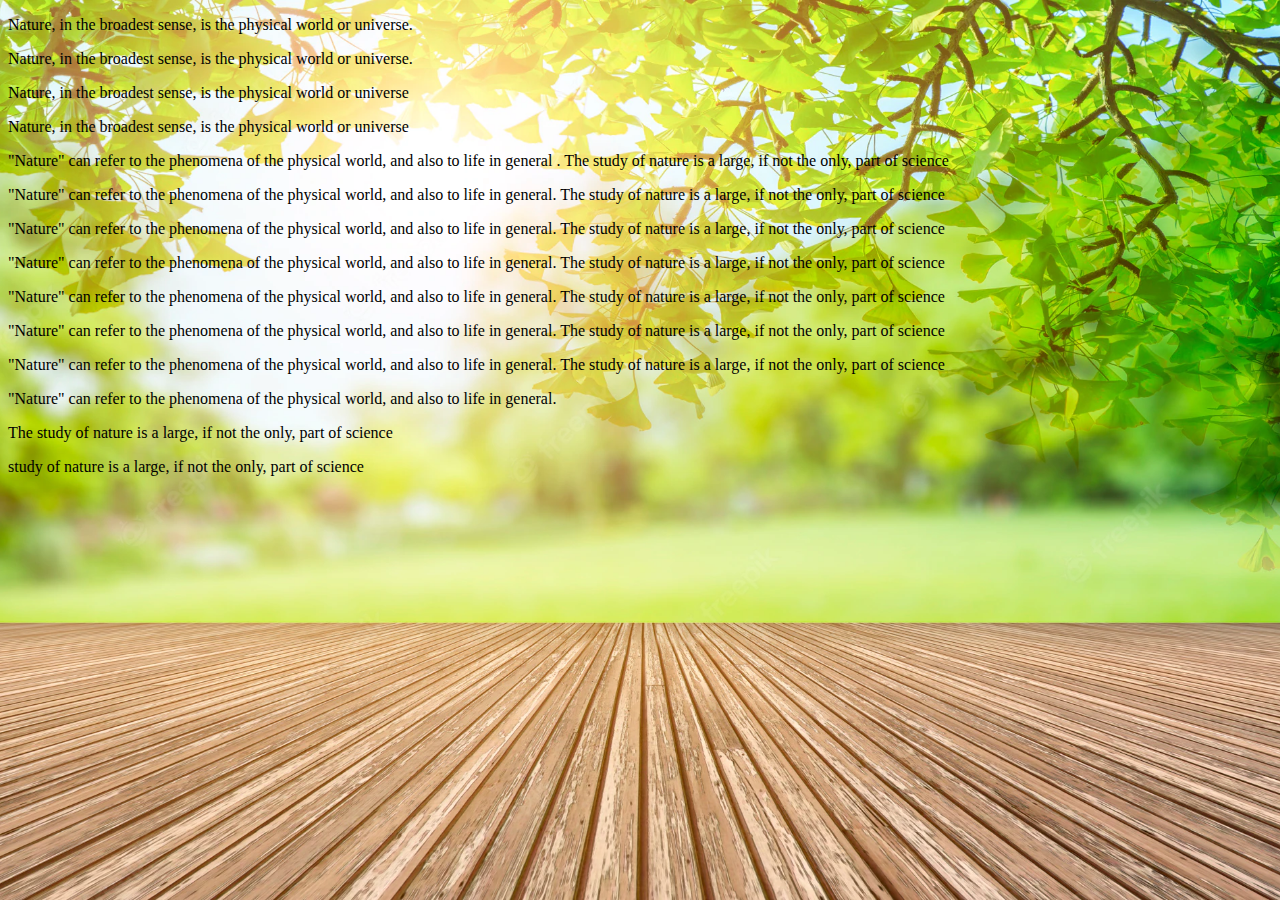
<file: Web/background.html>
<!DOCTYPE html>
<html lang="en">
<head>
    <meta charset="UTF-8">
    <meta http-equiv="X-UA-Compatible" content="IE=edge">
    <meta name="viewport" content="width=device-width, initial-scale=1.0">
    <title>Document</title>
<style>
    body{
     background: url(im.jpg);
     background-repeat:no-repeat;
        background-attachment:fixed;
        background-position:center;
        background-size:cover; 
    }
</style>
</head>
<body>
<p>Nature, in the broadest sense, is the physical world or universe.</p>
<p>Nature, in the broadest sense, is the physical world or universe.</p>
<p>Nature, in the broadest sense, is the physical world or universe</p>
<p>Nature, in the broadest sense, is the physical world or universe</p>
<p> "Nature" can refer to the phenomena of the physical world, and also to life in general
    . The study of nature is a large, if not the only, part of science</p>

<p> "Nature" can refer to the phenomena of the physical world, and also to life in general.
     The study of nature is a large, if not the only, part of science</p>
 <p> "Nature" can refer to the phenomena of the physical world, and also to life in general.
        The study of nature is a large, if not the only, part of science</p>
 <p> "Nature" can refer to the phenomena of the physical world, and also to life in general.
            The study of nature is a large, if not the only, part of science</p>
<p> "Nature" can refer to the phenomena of the physical world, and also to life in general.
                The study of nature is a large, if not the only, part of science</p>
<p> "Nature" can refer to the phenomena of the physical world, and also to life in general.
                    The study of nature is a large, if not the only, part of science</p>
<p> "Nature" can refer to the phenomena of the physical world, and also to life in general.
                        The study of nature is a large, if not the only, part of science</p>
<p> "Nature" can refer to the phenomena of the physical world, and also to life in general.</p>
 <p>The study of nature is a large, if not the only, part of science</p>
 <p>study of nature is a large, if not the only, part of science</p>
 
    </body>
</html>
</file>
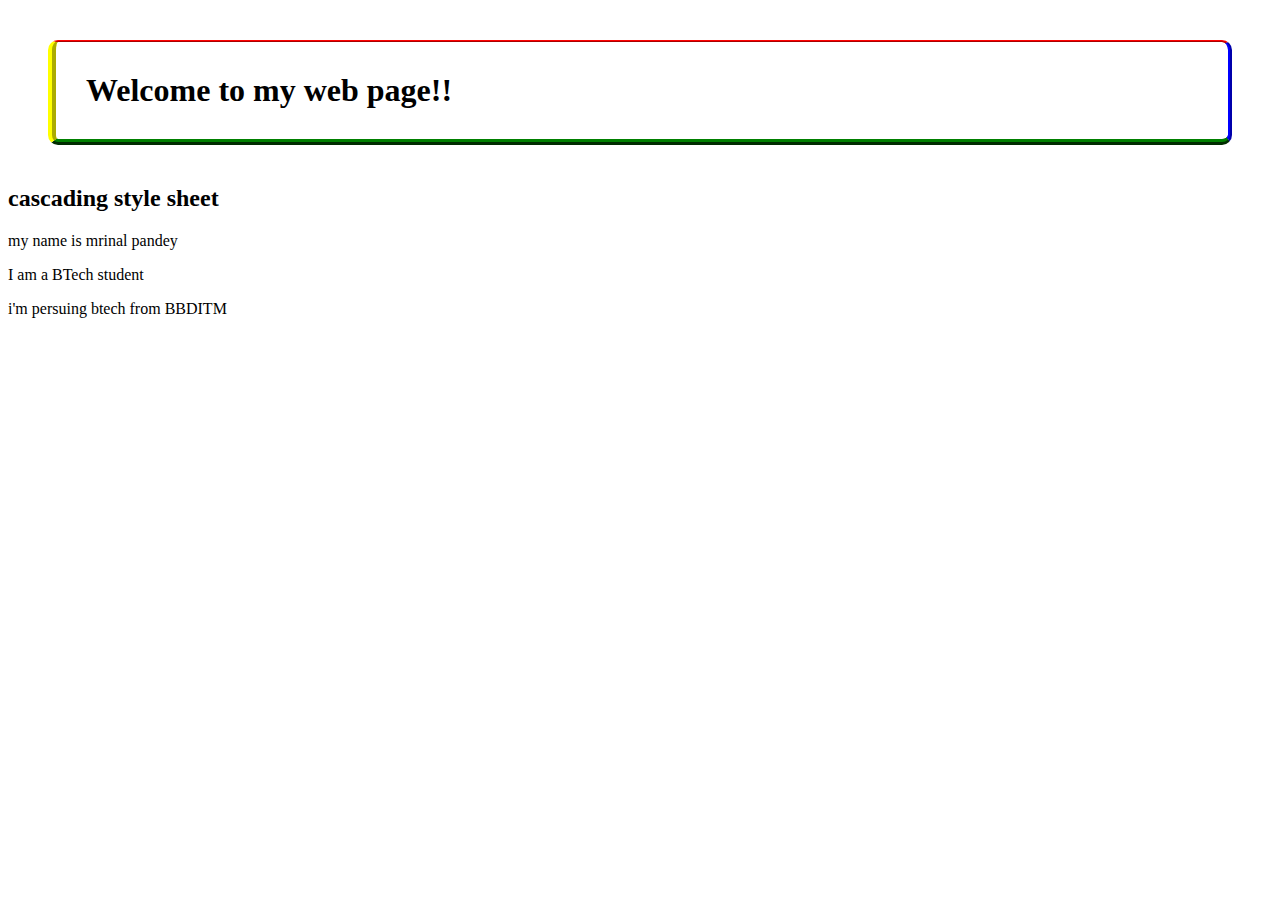
<file: Web/border.html>
<!DOCTYPE html>
<html lang="en">
<head>
    <meta charset="UTF-8">
    <meta http-equiv="X-UA-Compatible" content="IE=edge">
    <meta name="viewport" content="width=device-width, initial-scale=1.0">
    <title>Border in css</title>
    <style>
        h1{
        border-width: 2px 4px 6px 8px;    
        border-color: red blue green yellow;
        border-style: ridge;
        border-radius: 10px;   
        padding: 30px; 
        margin: 40px;    
        }
    </style>
</head>
<body>
    <h1>Welcome to my web page!!</h1>
    <h2>cascading style sheet</h2>
    <p>my name is mrinal pandey</p>
    <p>I am a BTech student</p>
    <p>i'm persuing btech from BBDITM</p>
</body>
</body>
</html>
</file>
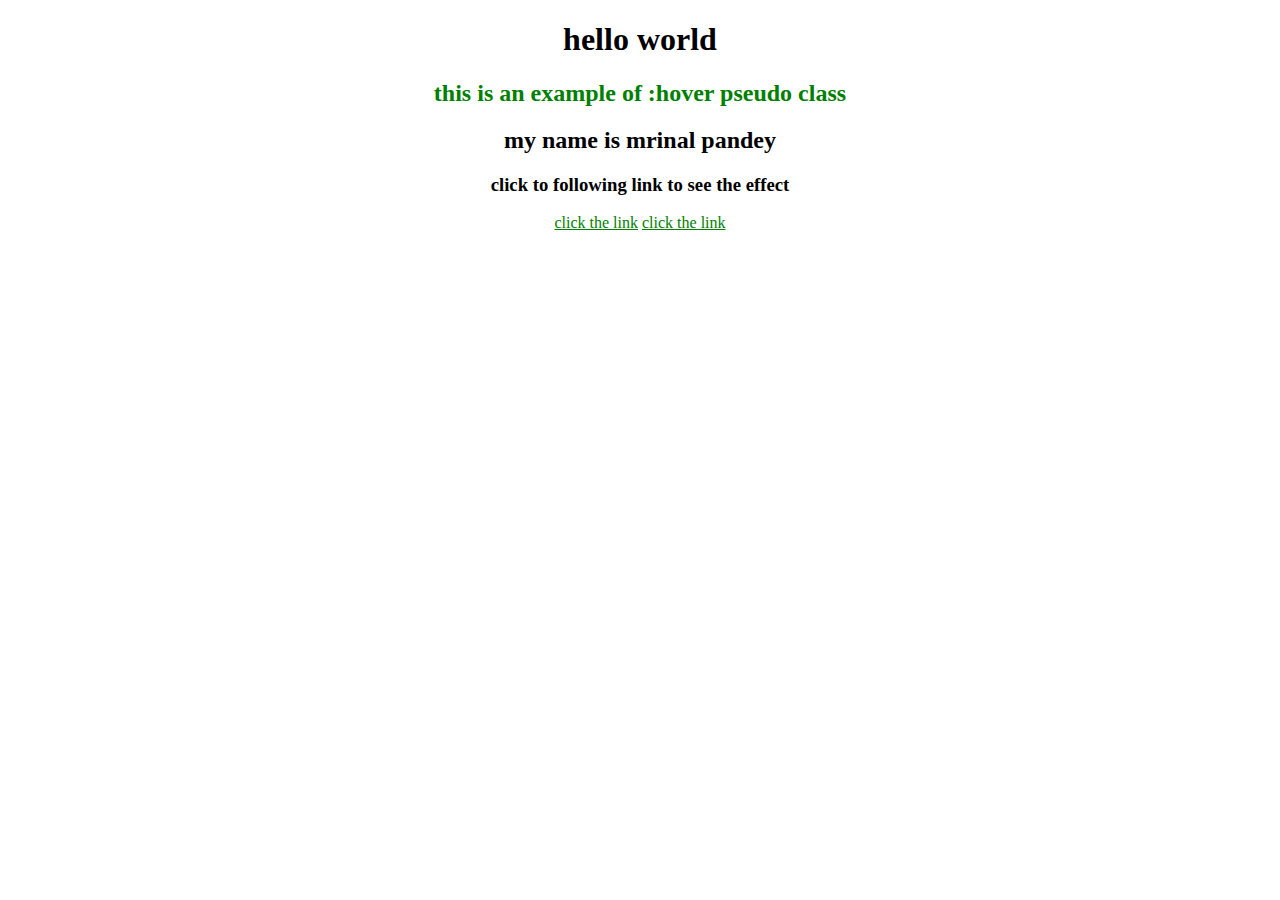
<file: Web/pseudo.html>
<!DOCTYPE html>
<html lang="en">
<head>
    <meta charset="UTF-8">
    <meta http-equiv="X-UA-Compatible" content="IE=edge">
    <meta name="viewport" content="width=device-width, initial-scale=1.0">
    <title>pseudo class in css</title>
<style>
    body{
        text-align: center;
    }
    h1:hover{
        color: red;
    }
     a:visited{
        color: red;
    }
    a:active{
        color: yellow;
    }
    a:link{
        color:green;
    } 
    h2:first-child{
        color: green;
    }
</style>
</head>
<body>
    <h1>hello world </h1>
    <div>
    <h2>this is an example of :hover pseudo class<h2>my name is mrinal pandey</h2></h2>
    </div>
    <h3>click to following link to see the effect</h3>
    <a href="https://www.google.com">click the link</a>
    <a href="https://www.youtube.com">click the link </a>
</body>
</html>
</file>
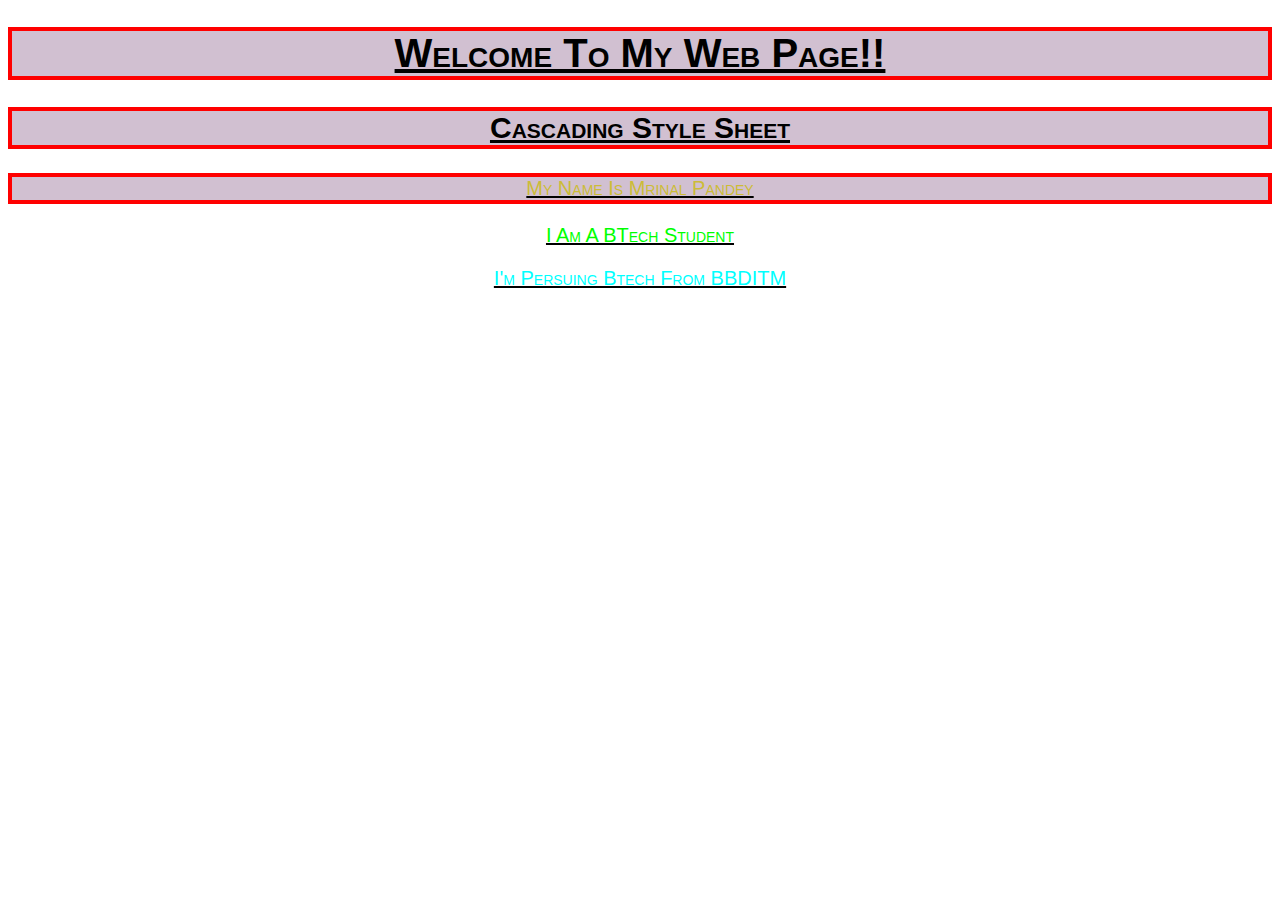
<file: Web/style.html>
<!DOCTYPE html>
<html lang="en">
<head>
    <meta charset="UTF-8">
    <meta http-equiv="X-UA-Compatible" content="IE=edge">
    <meta name="viewport" content="width=device-width, initial-scale=1.0">
    <title>Understanding different type of css</title>
    <link rel="stylesheet" href="style.css">
    <style>
        /*h1{
           color: green ;
           background-color: black;
           text-align: center ;
          
        }
        h2{
            color: lime;
            border: 4px solid red ;
        }*/
        #demo1{
            color: #CCBC37;
        }
        #demo2{
            color: lime;
        }
        #demo3{
            color: aqua;
        }
        .demo4{
            background-color: rgb(209, 192, 209);
            border: 4px solid red ; 
        }
        h1,h2,p{
            text-align: center;
        } 
       
    </style>
</head>
<body>
    <h1 class="demo4">Welcome to my web page!!</h1>
    <h2 class="demo4">cascading style sheet</h2>
    <p id="demo1" class="demo4">my name is mrinal pandey</p>
    <p id="demo2">I am a BTech student</p>
    <p id="demo3">i'm persuing btech from BBDITM</p>
</body>
</html>
</file>
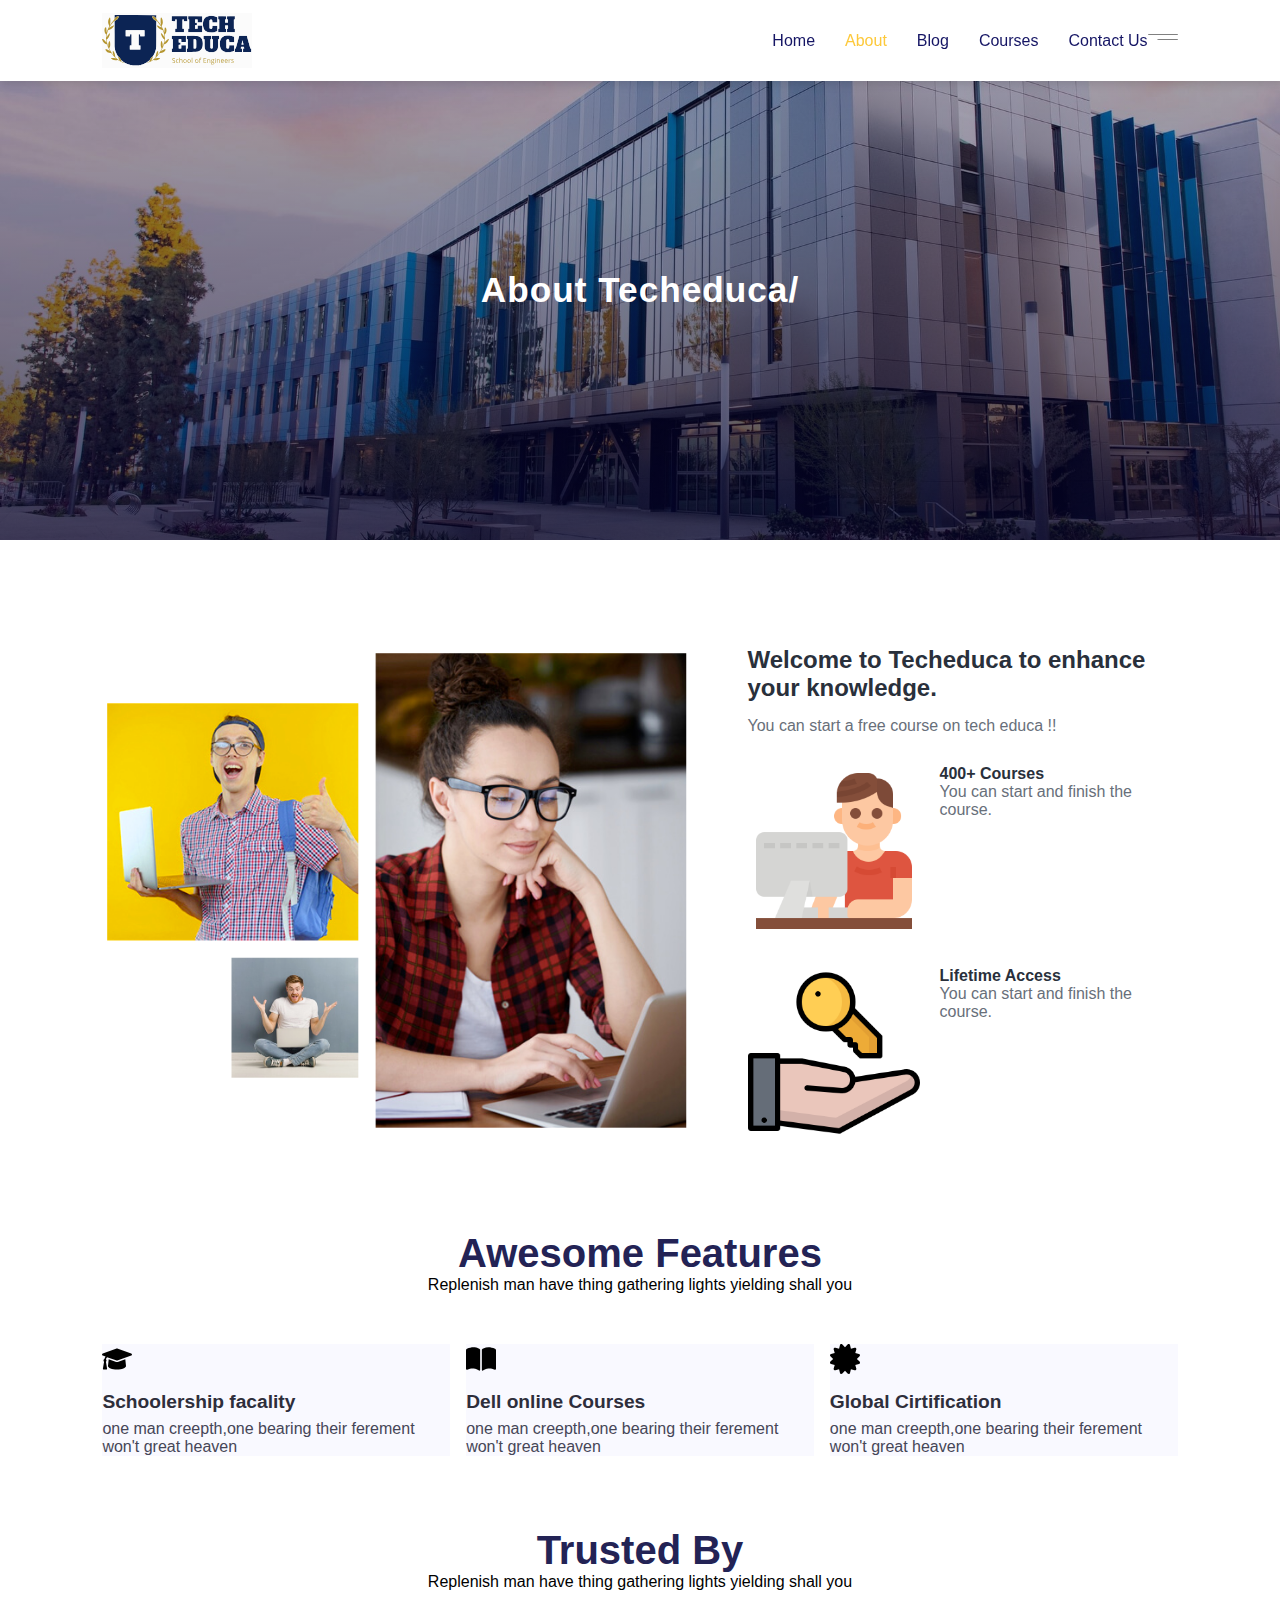
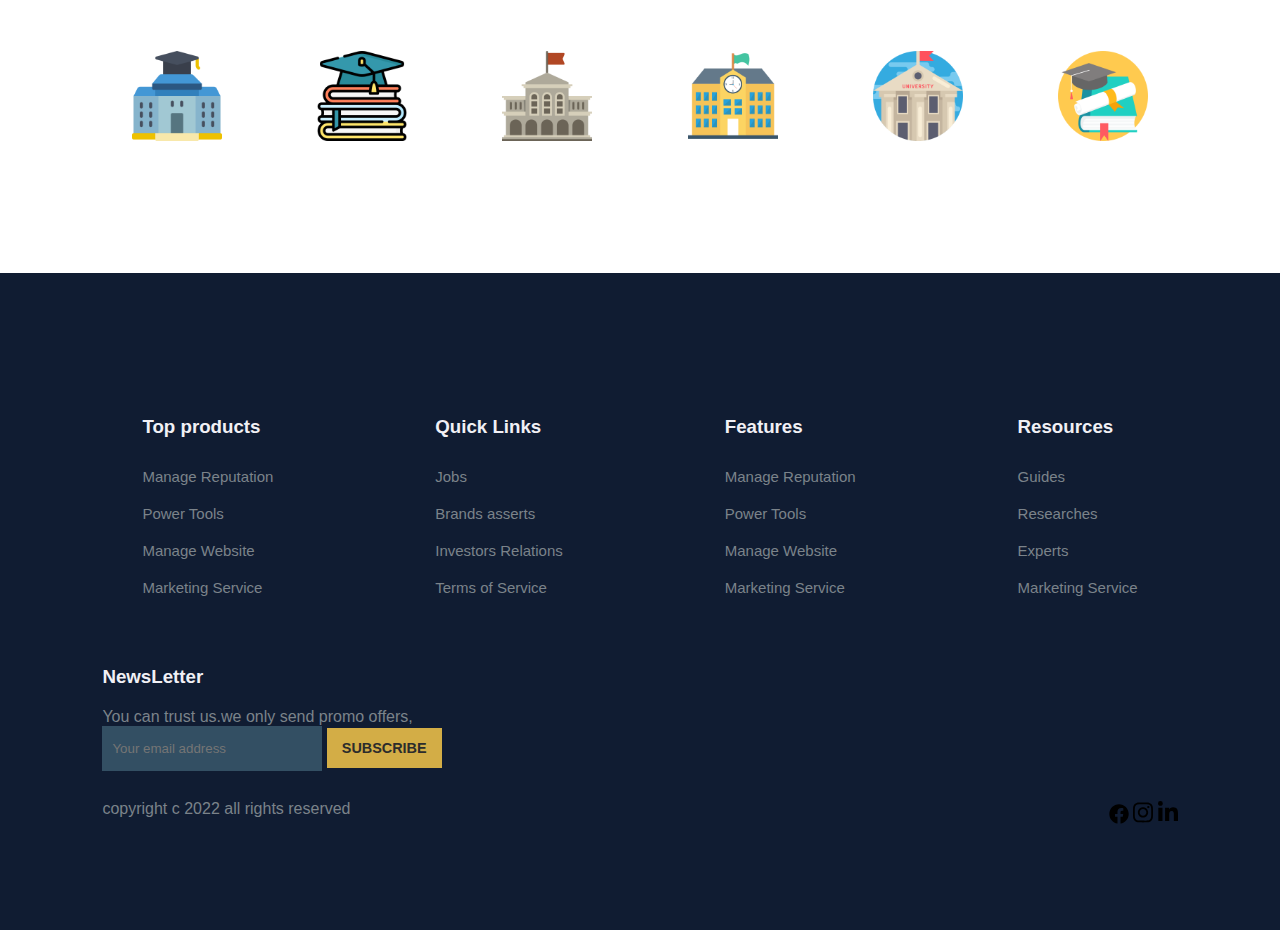
<file: xenonstack-ui-project/about.html>
<!DOCTYPE html>
<html>
    <Head>
        <title>Ecomerrce website</title>
       <link rel="stylesheet" href="style.css">
       <link rel="stylesheet" href="https://cdnjs.cloudflare.com/ajax/libs/font-awesome/4.7.0/css/font-awesome.min.css">
    </Head>
    <body>
      <nav>
        <img src="images/logo.svg" alt="">
        <div class="navigation">
            <ul>
                <li><a href="#">Home</a></li>
                <li><a class="active" href="about.html">About</a></li>
                <li><a href="blog.html">Blog</a></li>
                <li><a href="course.html">Courses</a></li>
                <li><a href="contact.html">Contact Us</a></li>
            </ul>
            <img id="menu-btn" src="images/menu.png" alt="">
        </div>
    
    </nav>
       <!-- Home -->
     
       <section id="About-home">
      <h2>About Techeduca/</h2>
      
      </section>

      <section id="about-container">
        <div class="about-img">
          <img src="images/a.png">
        </div>

        
        <div class="about-text">
          <h2>Welcome to Techeduca to enhance your knowledge.</h2>
          <p>You can start a free course on tech educa !!</p>
          <div class="about-fe">
            <img src="images/fe1.png" alt="">

            <div class="fe-text">
             <h5>400+ Courses</h5>
             <p>You can start and finish the course.</p>
            </div>
          </div>

          <div class="about-fe">
            <img src="images/fe2.png" alt="">

            <div class="fe-text">
             <h5>Lifetime Access</h5>
             <p>You can start and finish the course.</p>
            </div>
          </div>
        </div>
      </section>
          <!-- features -->
        <section id="features">
            <h1>Awesome Features</h1>
            <p>Replenish man have thing gathering lights yielding shall you</p>
            <div class="fea-base">
                <div class="fea-box">
                    <svg xmlns="http://www.w3.org/2000/svg" viewBox="0 0 640 512"height="30" width="30"><!--! Font Awesome Pro 6.1.2 by @fontawesome - https://fontawesome.com License - https://fontawesome.com/license (Commercial License) Copyright 2022 Fonticons, Inc. --><path d="M623.1 136.9l-282.7-101.2c-13.73-4.91-28.7-4.91-42.43 0L16.05 136.9C6.438 140.4 0 149.6 0 160s6.438 19.65 16.05 23.09L76.07 204.6c-11.89 15.8-20.26 34.16-24.55 53.95C40.05 263.4 32 274.8 32 288c0 9.953 4.814 18.49 11.94 24.36l-24.83 149C17.48 471.1 25 480 34.89 480H93.11c9.887 0 17.41-8.879 15.78-18.63l-24.83-149C91.19 306.5 96 297.1 96 288c0-10.29-5.174-19.03-12.72-24.89c4.252-17.76 12.88-33.82 24.94-47.03l190.6 68.23c13.73 4.91 28.7 4.91 42.43 0l282.7-101.2C633.6 179.6 640 170.4 640 160S633.6 140.4 623.1 136.9zM351.1 314.4C341.7 318.1 330.9 320 320 320c-10.92 0-21.69-1.867-32-5.555L142.8 262.5L128 405.3C128 446.6 213.1 480 320 480c105.1 0 192-33.4 192-74.67l-14.78-142.9L351.1 314.4z"/></svg>
                    <h3>Schoolership facality</h3>
                    <p>one man creepth,one bearing their ferement won't great heaven</p>
                   </div> 

                   <div class="fea-box">
                    <svg xmlns="http://www.w3.org/2000/svg" viewBox="0 0 576 512"height="30" width="30"><!--! Font Awesome Pro 6.1.2 by @fontawesome - https://fontawesome.com License - https://fontawesome.com/license (Commercial License) Copyright 2022 Fonticons, Inc. --><path d="M144.3 32.04C106.9 31.29 63.7 41.44 18.6 61.29c-11.42 5.026-18.6 16.67-18.6 29.15l0 357.6c0 11.55 11.99 19.55 22.45 14.65c126.3-59.14 219.8 11 223.8 14.01C249.1 478.9 252.5 480 256 480c12.4 0 16-11.38 16-15.98V80.04c0-5.203-2.531-10.08-6.781-13.08C263.3 65.58 216.7 33.35 144.3 32.04zM557.4 61.29c-45.11-19.79-88.48-29.61-125.7-29.26c-72.44 1.312-118.1 33.55-120.9 34.92C306.5 69.96 304 74.83 304 80.04v383.1C304 468.4 307.5 480 320 480c3.484 0 6.938-1.125 9.781-3.328c3.925-3.018 97.44-73.16 223.8-14c10.46 4.896 22.45-3.105 22.45-14.65l.0001-357.6C575.1 77.97 568.8 66.31 557.4 61.29z"/></svg>
                    <h3>Dell online Courses</h3>
                    <p>one man creepth,one bearing their ferement won't great heaven</p>
                   </div> 

                   <div class="fea-box">
                    <svg xmlns="http://www.w3.org/2000/svg" viewBox="0 0 512 512"height="30" width="30"><!--! Font Awesome Pro 6.1.2 by @fontawesome - https://fontawesome.com License - https://fontawesome.com/license (Commercial License) Copyright 2022 Fonticons, Inc. --><path d="M256 53.46L300.1 7.261C307 1.034 315.1-1.431 324.4 .8185C332.8 3.068 339.3 9.679 341.4 18.1L357.3 80.6L419.3 63.07C427.7 60.71 436.7 63.05 442.8 69.19C448.1 75.34 451.3 84.33 448.9 92.69L431.4 154.7L493.9 170.6C502.3 172.7 508.9 179.2 511.2 187.6C513.4 196 510.1 204.1 504.7 211L458.5 256L504.7 300.1C510.1 307 513.4 315.1 511.2 324.4C508.9 332.8 502.3 339.3 493.9 341.4L431.4 357.3L448.9 419.3C451.3 427.7 448.1 436.7 442.8 442.8C436.7 448.1 427.7 451.3 419.3 448.9L357.3 431.4L341.4 493.9C339.3 502.3 332.8 508.9 324.4 511.2C315.1 513.4 307 510.1 300.1 504.7L256 458.5L211 504.7C204.1 510.1 196 513.4 187.6 511.2C179.2 508.9 172.7 502.3 170.6 493.9L154.7 431.4L92.69 448.9C84.33 451.3 75.34 448.1 69.19 442.8C63.05 436.7 60.71 427.7 63.07 419.3L80.6 357.3L18.1 341.4C9.679 339.3 3.068 332.8 .8186 324.4C-1.431 315.1 1.034 307 7.261 300.1L53.46 256L7.261 211C1.034 204.1-1.431 196 .8186 187.6C3.068 179.2 9.679 172.7 18.1 170.6L80.6 154.7L63.07 92.69C60.71 84.33 63.05 75.34 69.19 69.19C75.34 63.05 84.33 60.71 92.69 63.07L154.7 80.6L170.6 18.1C172.7 9.679 179.2 3.068 187.6 .8185C196-1.431 204.1 1.034 211 7.261L256 53.46z"/></svg>
                    <h3>Global Cirtification</h3>
                    <p>one man creepth,one bearing their ferement won't great heaven</p>
                   </div> 
            </div>   
        </section>
             
        <section id="trust">
          <h1>Trusted By</h1>
          <p>Replenish man have thing gathering lights yielding shall you</p>
          <div class="trust-img">
            <img src="images/trust (1).png" alt="">
            <img src="images/trust (2).png" alt="">
            <img src="images/trust (3).png" alt="">
            <img src="images/trust (4).png" alt="">
            <img src="images/trust (5).png" alt="">
            <img src="images/trust (6).png" alt="">
          </div>
        </section>

       <footer>
        <div class="footer-col">
          <h3>Top products</h3>
          <li>Manage Reputation</li>
          <li>Power Tools</li>
          <li>Manage Website</li>
          <li>Marketing Service</li>
        </div>

        <div class="footer-col">
          <h3>Quick Links</h3>
          <li>Jobs</li>
          <li>Brands asserts</li>
          <li>Investors Relations</li>
          <li>Terms of Service</li>
        </div>

        <div class="footer-col">
          <h3>Features</h3>
          <li>Manage Reputation</li>
          <li>Power Tools</li>
          <li>Manage Website</li>
          <li>Marketing Service</li>
        </div>

        <div class="footer-col">
          <h3>Resources</h3>
          <li>Guides</li>
          <li>Researches</li>
          <li>Experts</li>
          <li>Marketing Service</li>
        </div>

        <div class="subscribe">
          <h3>NewsLetter</h3>
          <p>You can trust us.we only send promo offers, </p>
          <input type="text" placeholder="Your email address" >
          <a href="#" class="Yellow">SUBSCRIBE</a>
        </div>
         
        <div class="copyright">
          <p>copyright c 2022 all rights reserved</p>
          <div class="pro-links">
            <svg xmlns="http://www.w3.org/2000/svg" viewBox="0 0 512 512" heignt="20" width="20"><!--! Font Awesome Pro 6.2.0 by @fontawesome - https://fontawesome.com License - https://fontawesome.com/license (Commercial License) Copyright 2022 Fonticons, Inc. --><path d="M504 256C504 119 393 8 256 8S8 119 8 256c0 123.78 90.69 226.38 
              209.25 245V327.69h-63V256h63v-54.64c0-62.15 37-96.48 93.67-96.48 27.14 0 55.52 4.84 55.52 4.84v61h-31.28c-30.8 0-40.41 19.12-40.41 38.73V256h68.78l-11 71.69h-57.78V501C413.31 482.38 504 379.78 504 256z"/></svg>
              <svg xmlns="http://www.w3.org/2000/svg" viewBox="0 0 448 512"heignt="20" width="20"><!--! Font Awesome Pro 6.2.0 by @fontawesome - https://fontawesome.com License - https://fontawesome.com/license (Commercial License) Copyright 2022 Fonticons, Inc. --><path d="M224.1 141c-63.6 0-114.9 51.3-114.9 114.9s51.3 114.9 114.9 114.9S339 319.5 339 255.9 287.7 141 224.1 141zm0 189.6c-41.1 0-74.7-33.5-74.7-74.7s33.5-74.7 74.7-74.7 74.7 33.5 74.7 74.7-33.6 74.7-74.7 74.7zm146.4-194.3c0 14.9-12 26.8-26.8 26.8-14.9 0-26.8-12-26.8-26.8s12-26.8 26.8-26.8 26.8 12 26.8 26.8zm76.1 27.2c-1.7-35.9-9.9-67.7-36.2-93.9-26.2-26.2-58-34.4-93.9-36.2-37-2.1-147.9-2.1-184.9 0-35.8 1.7-67.6 9.9-93.9 36.1s-34.4 58-36.2 93.9c-2.1 37-2.1 147.9 0 184.9 1.7 35.9 9.9 67.7 36.2 93.9s58 34.4 93.9 36.2c37 2.1 147.9 2.1 184.9 0 35.9-1.7 67.7-9.9 93.9-36.2 26.2-26.2 34.4-58 36.2-93.9 2.1-37 2.1-147.8 0-184.8zM398.8 388c-7.8 19.6-22.9 34.7-42.6 42.6-29.5 11.7-99.5 9-132.1 
                9s-102.7 2.6-132.1-9c-19.6-7.8-34.7-22.9-42.6-42.6-11.7-29.5-9-99.5-9-132.1s-2.6-102.7 9-132.1c7.8-19.6 22.9-34.7 42.6-42.6 29.5-11.7 99.5-9 132.1-9s102.7-2.6 132.1 9c19.6 7.8 34.7 22.9 42.6 42.6 11.7 29.5 9 99.5 9 132.1s2.7 102.7-9 132.1z"/></svg>
                <svg xmlns="http://www.w3.org/2000/svg" viewBox="0 0 448 512"heignt="20" width="20"><!--! Font Awesome Pro 6.2.0 by @fontawesome - https://fontawesome.com License - https://fontawesome.com/license (Commercial License) Copyright 2022 Fonticons, Inc. --><path d="M100.28 448H7.4V148.9h92.88zM53.79 108.1C24.09 108.1 0 83.5 0 53.8a53.79 53.79 0
                   0 1 107.58 0c0 29.7-24.1 54.3-53.79 54.3zM447.9 448h-92.68V302.4c0-34.7-.7-79.2-48.29-79.2-48.29 0-55.69 37.7-55.69 76.7V448h-92.78V148.9h89.08v40.8h1.3c12.4-23.5 42.69-48.3 87.88-48.3 94 0 111.28 61.9 111.28 142.3V448z"/></svg>
              </div>
        </div>
       </footer>
    </body>
</html>
</file>
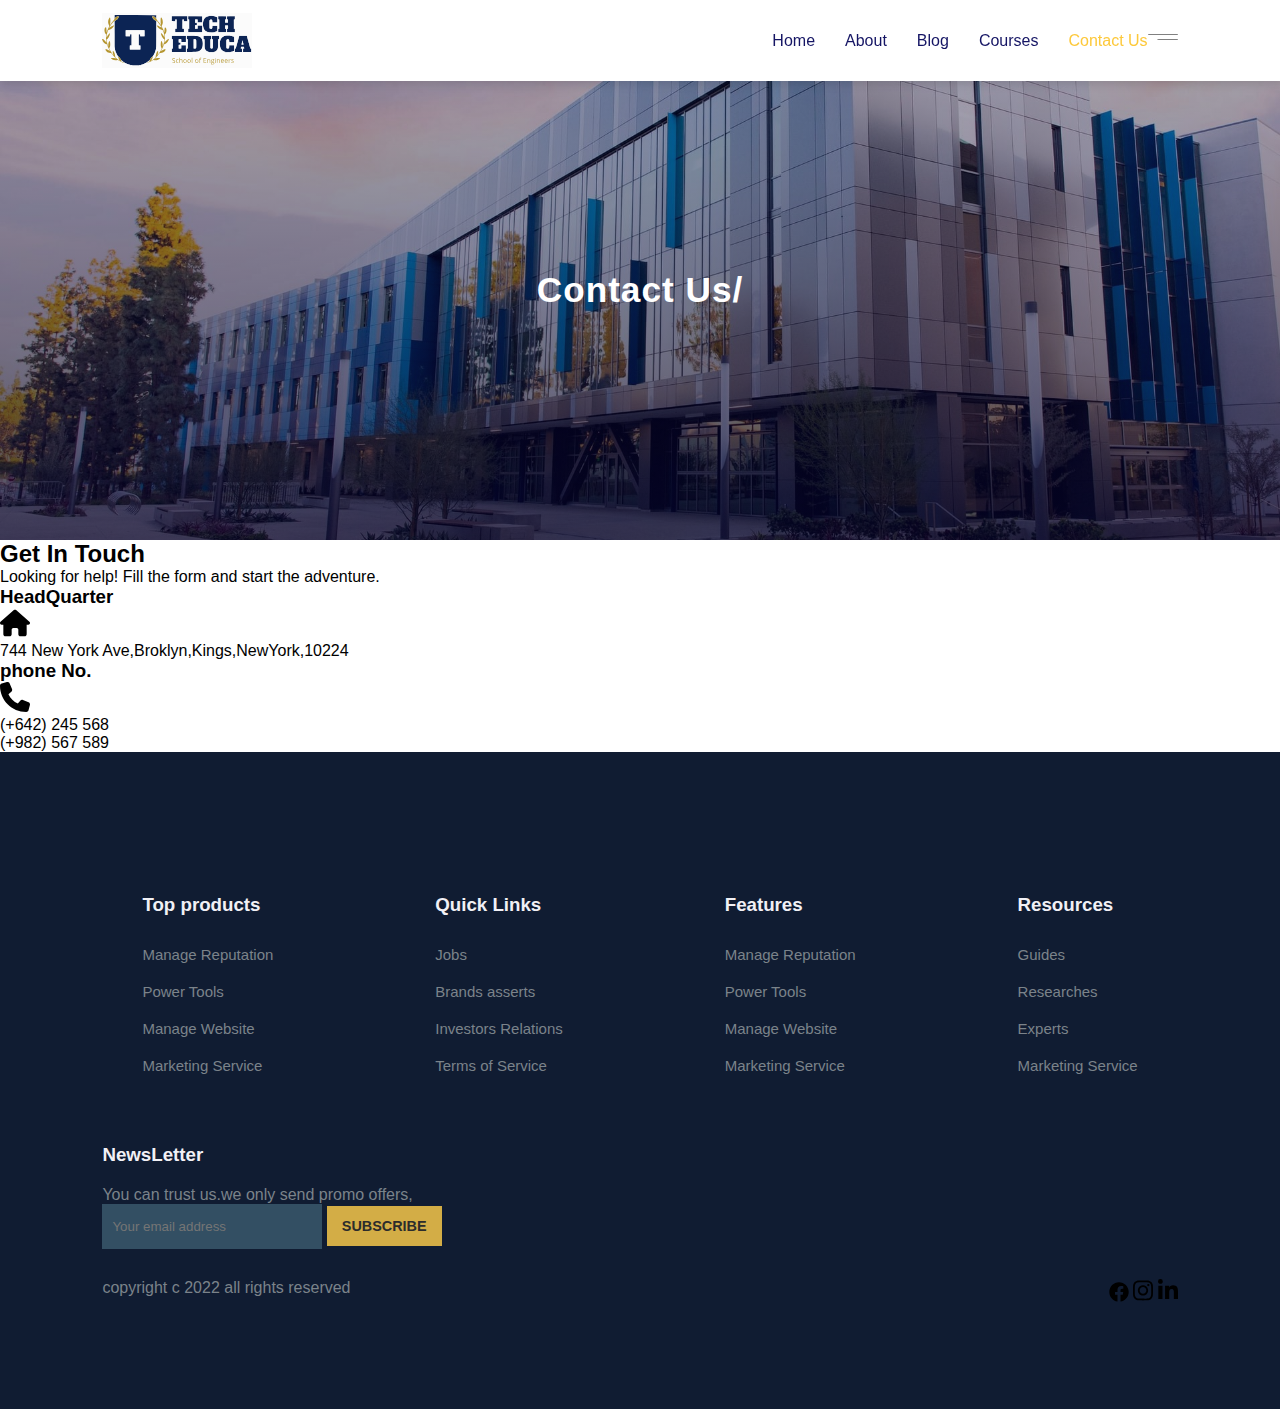
<file: xenonstack-ui-project/contact.html>
<!DOCTYPE html>
<html>
    <Head>
        <title>Ecomerrce website</title>
       <link rel="stylesheet" href="style.css">
       <link rel="stylesheet" href="https://cdnjs.cloudflare.com/ajax/libs/font-awesome/4.7.0/css/font-awesome.min.css">
    </Head>
    <body>
      <nav>
        <img src="images/logo.svg" alt="">
        <div class="navigation">
            <ul>
                <li><a href="#">Home</a></li>
                <li><a  href="about.html">About</a></li>
                <li><a href="blog.html">Blog</a></li>
                <li><a href="course.html">Courses</a></li>
                <li><a class="active" href="contact.html">Contact Us</a></li>
            </ul>
            <img id="menu-btn" src="images/menu.png" alt="">
        </div>
    
    </nav>
       <!-- Home -->
     
       <section id="About-home">
      <h2>Contact Us/</h2>
      
      </section>
    
      <section id="Contact">
       
        <div class="Getin">
           <h2>Get In Touch</h2>
           <p>Looking for help! Fill the form and start the adventure.</p>
        </div>

        <div class="Getin-details">
            <h3>HeadQuarter</h3>
            <div>
                <svg xmlns="http://www.w3.org/2000/svg" viewBox="0 0 576 512"height="30" width="30"><!--! Font Awesome Pro 6.2.0 by @fontawesome - https://fontawesome.com License - https://fontawesome.com/license (Commercial License) Copyright 2022 Fonticons, Inc. --><path d="M575.8 255.5c0 18-15 32.1-32 32.1h-32l.7 160.2c0 2.7-.2 5.4-.5 8.1V472c0 22.1-17.9 40-40 40H456c-1.1 0-2.2 0-3.3-.1c-1.4 .1-2.8 .1-4.2 .1H416 392c-22.1 0-40-17.9-40-40V448 384c0-17.7-14.3-32-32-32H256c-17.7 0-32 14.3-32 32v64 24c0 22.1-17.9 40-40 
                    40H160 128.1c-1.5 0-3-.1-4.5-.2c-1.2 .1-2.4 .2-3.6 .2H104c-22.1 0-40-17.9-40-40V360c0-.9 0-1.9 .1-2.8V287.6H32c-18 0-32-14-32-32.1c0-9 3-17 10-24L266.4 8c7-7 15-8 22-8s15 2 21 7L564.8 231.5c8 7 12 15 11 24z"/></svg>
                <p>744 New York Ave,Broklyn,Kings,NewYork,10224</p>
            </div>

            <h3>phone No.</h3>
            <div>
                <svg xmlns="http://www.w3.org/2000/svg" viewBox="0 0 512 512"height="30" width="30"><!--! Font Awesome Pro 6.2.0 by @fontawesome - https://fontawesome.com License - https://fontawesome.com/license (Commercial License) Copyright 2022 Fonticons, Inc. -->
                    <path d="M164.9 24.6c-7.7-18.6-28-28.5-47.4-23.2l-88 24C12.1 30.2 0 46 0 64C0 311.4 200.6 512 448 512c18 0 33.8-12.1 38.6-29.5l24-88c5.3-19.4-4.6-39.7-23.2-47.4l-96-40c-16.3-6.8-35.2-2.1-46.3 11.6L304.7 368C234.3 334.7 177.3 277.7 144 207.3L193.3 167c13.7-11.2 18.4-30 11.6-46.3l-40-96z"/></svg>
                <p>(+642) 245 568 <br> (+982) 567 589 </p>
            </div>


            </div>
         </div>
      </section>
      
       

       <footer>
        <div class="footer-col">
          <h3>Top products</h3>
          <li>Manage Reputation</li>
          <li>Power Tools</li>
          <li>Manage Website</li>
          <li>Marketing Service</li>
        </div>

        <div class="footer-col">
          <h3>Quick Links</h3>
          <li>Jobs</li>
          <li>Brands asserts</li>
          <li>Investors Relations</li>
          <li>Terms of Service</li>
        </div>

        <div class="footer-col">
          <h3>Features</h3>
          <li>Manage Reputation</li>
          <li>Power Tools</li>
          <li>Manage Website</li>
          <li>Marketing Service</li>
        </div>

        <div class="footer-col">
          <h3>Resources</h3>
          <li>Guides</li>
          <li>Researches</li>
          <li>Experts</li>
          <li>Marketing Service</li>
        </div>

        <div class="subscribe">
          <h3>NewsLetter</h3>
          <p>You can trust us.we only send promo offers, </p>
          <input type="text" placeholder="Your email address" >
          <a href="#" class="Yellow">SUBSCRIBE</a>
        </div>
         
        <div class="copyright">
          <p>copyright c 2022 all rights reserved</p>
          <div class="pro-links">
            <svg xmlns="http://www.w3.org/2000/svg" viewBox="0 0 512 512" heignt="20" width="20"><!--! Font Awesome Pro 6.2.0 by @fontawesome - https://fontawesome.com License - https://fontawesome.com/license (Commercial License) Copyright 2022 Fonticons, Inc. --><path d="M504 256C504 119 393 8 256 8S8 119 8 256c0 123.78 90.69 226.38 
              209.25 245V327.69h-63V256h63v-54.64c0-62.15 37-96.48 93.67-96.48 27.14 0 55.52 4.84 55.52 4.84v61h-31.28c-30.8 0-40.41 19.12-40.41 38.73V256h68.78l-11 71.69h-57.78V501C413.31 482.38 504 379.78 504 256z"/></svg>
              <svg xmlns="http://www.w3.org/2000/svg" viewBox="0 0 448 512"heignt="20" width="20"><!--! Font Awesome Pro 6.2.0 by @fontawesome - https://fontawesome.com License - https://fontawesome.com/license (Commercial License) Copyright 2022 Fonticons, Inc. --><path d="M224.1 141c-63.6 0-114.9 51.3-114.9 114.9s51.3 114.9 114.9 114.9S339 319.5 339 255.9 287.7 141 224.1 141zm0 189.6c-41.1 0-74.7-33.5-74.7-74.7s33.5-74.7 74.7-74.7 74.7 33.5 74.7 74.7-33.6 74.7-74.7 74.7zm146.4-194.3c0 14.9-12 26.8-26.8 26.8-14.9 0-26.8-12-26.8-26.8s12-26.8 26.8-26.8 26.8 12 26.8 26.8zm76.1 27.2c-1.7-35.9-9.9-67.7-36.2-93.9-26.2-26.2-58-34.4-93.9-36.2-37-2.1-147.9-2.1-184.9 0-35.8 1.7-67.6 9.9-93.9 36.1s-34.4 58-36.2 93.9c-2.1 37-2.1 147.9 0 184.9 1.7 35.9 9.9 67.7 36.2 93.9s58 34.4 93.9 36.2c37 2.1 147.9 2.1 184.9 0 35.9-1.7 67.7-9.9 93.9-36.2 26.2-26.2 34.4-58 36.2-93.9 2.1-37 2.1-147.8 0-184.8zM398.8 388c-7.8 19.6-22.9 34.7-42.6 42.6-29.5 11.7-99.5 9-132.1 
                9s-102.7 2.6-132.1-9c-19.6-7.8-34.7-22.9-42.6-42.6-11.7-29.5-9-99.5-9-132.1s-2.6-102.7 9-132.1c7.8-19.6 22.9-34.7 42.6-42.6 29.5-11.7 99.5-9 132.1-9s102.7-2.6 132.1 9c19.6 7.8 34.7 22.9 42.6 42.6 11.7 29.5 9 99.5 9 132.1s2.7 102.7-9 132.1z"/></svg>
                <svg xmlns="http://www.w3.org/2000/svg" viewBox="0 0 448 512"heignt="20" width="20"><!--! Font Awesome Pro 6.2.0 by @fontawesome - https://fontawesome.com License - https://fontawesome.com/license (Commercial License) Copyright 2022 Fonticons, Inc. --><path d="M100.28 448H7.4V148.9h92.88zM53.79 108.1C24.09 108.1 0 83.5 0 53.8a53.79 53.79 0
                   0 1 107.58 0c0 29.7-24.1 54.3-53.79 54.3zM447.9 448h-92.68V302.4c0-34.7-.7-79.2-48.29-79.2-48.29 0-55.69 37.7-55.69 76.7V448h-92.78V148.9h89.08v40.8h1.3c12.4-23.5 42.69-48.3 87.88-48.3 94 0 111.28 61.9 111.28 142.3V448z"/></svg>
              </div>
        </div>
       </footer>
    </body>
</html>
</file>
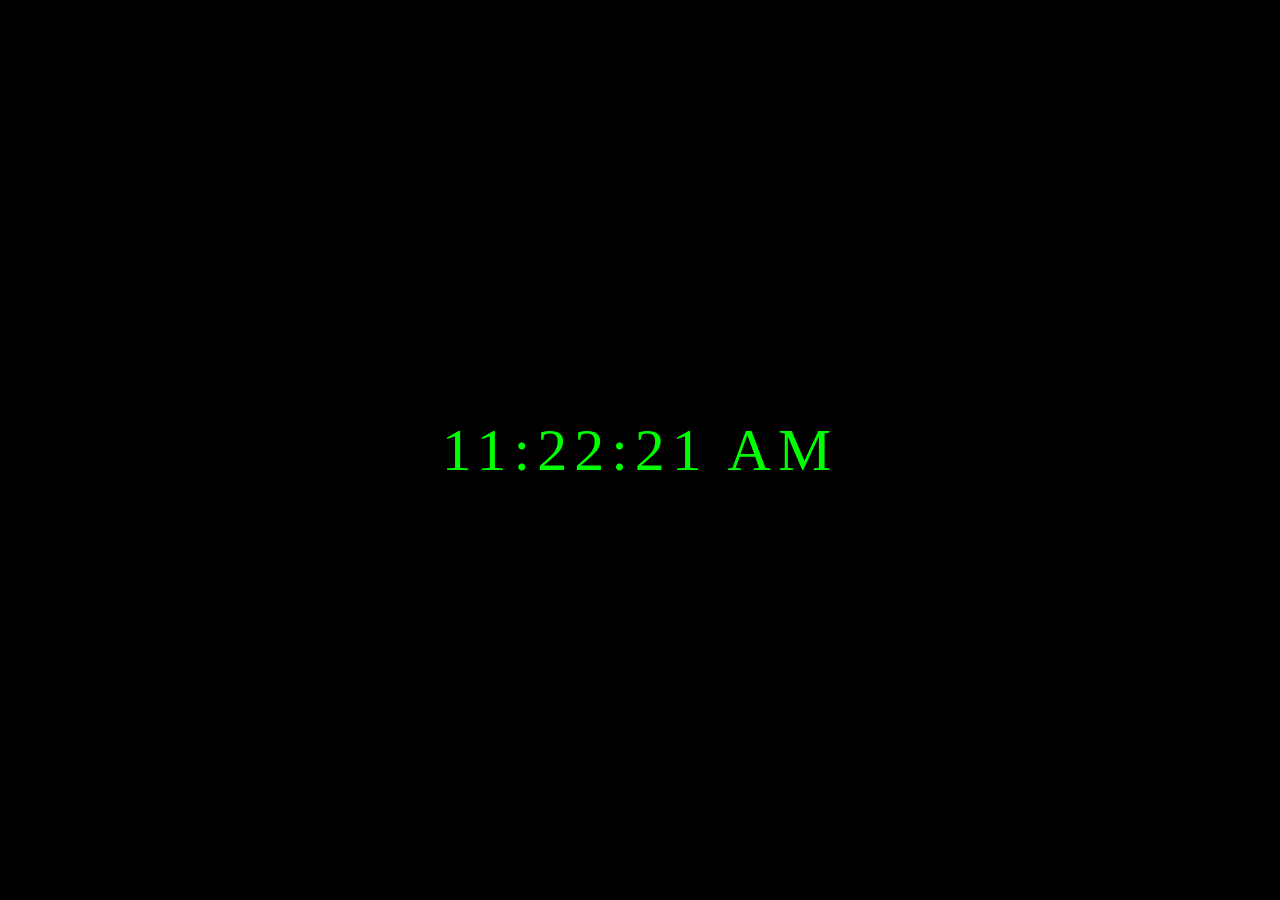
<file: Web/clock/clock.html>
<!DOCTYPE html> 
<html>  
    <head>
        <title>digital clock</title>
        <style>
            body{
                background-color:black;
            }
            .Clock{
                position: absolute;
                color: lime;
                top: 50%;
                left: 50%;
                transform: translateX(-50%)translateY(-50%);
                font-size: 60px;
                font-family: orbitron;
                letter-spacing: 7px;
            }
        </style>
    </head>
        <body>
            <div id="digital clock" class="Clock"></div>
            <script>
                function showTime(){
                var date = new Date();
                var h = date.getHours();
                var m = date.getMinutes();
                var s = date.getSeconds();
                var session = "AM";
                  
                if(h==0){
                    h=12;
                }
                if(h>=12){
                    h=h-12;
                    session = "PM";
                }
                if(h<10){
                    h="0"+h;
                }
                if(m<10){
                    m="0"+m;
                }
                if(s<10){
                    s="0"+s;
                }
              
                document.getElementById("digital clock").innerHTML = h + ":" + m + ":" + s + " "+ session;
                setTimeout(showTime,1000);
            } 
                 showTime();     
                 </script>
        </body>
</html>
</file>
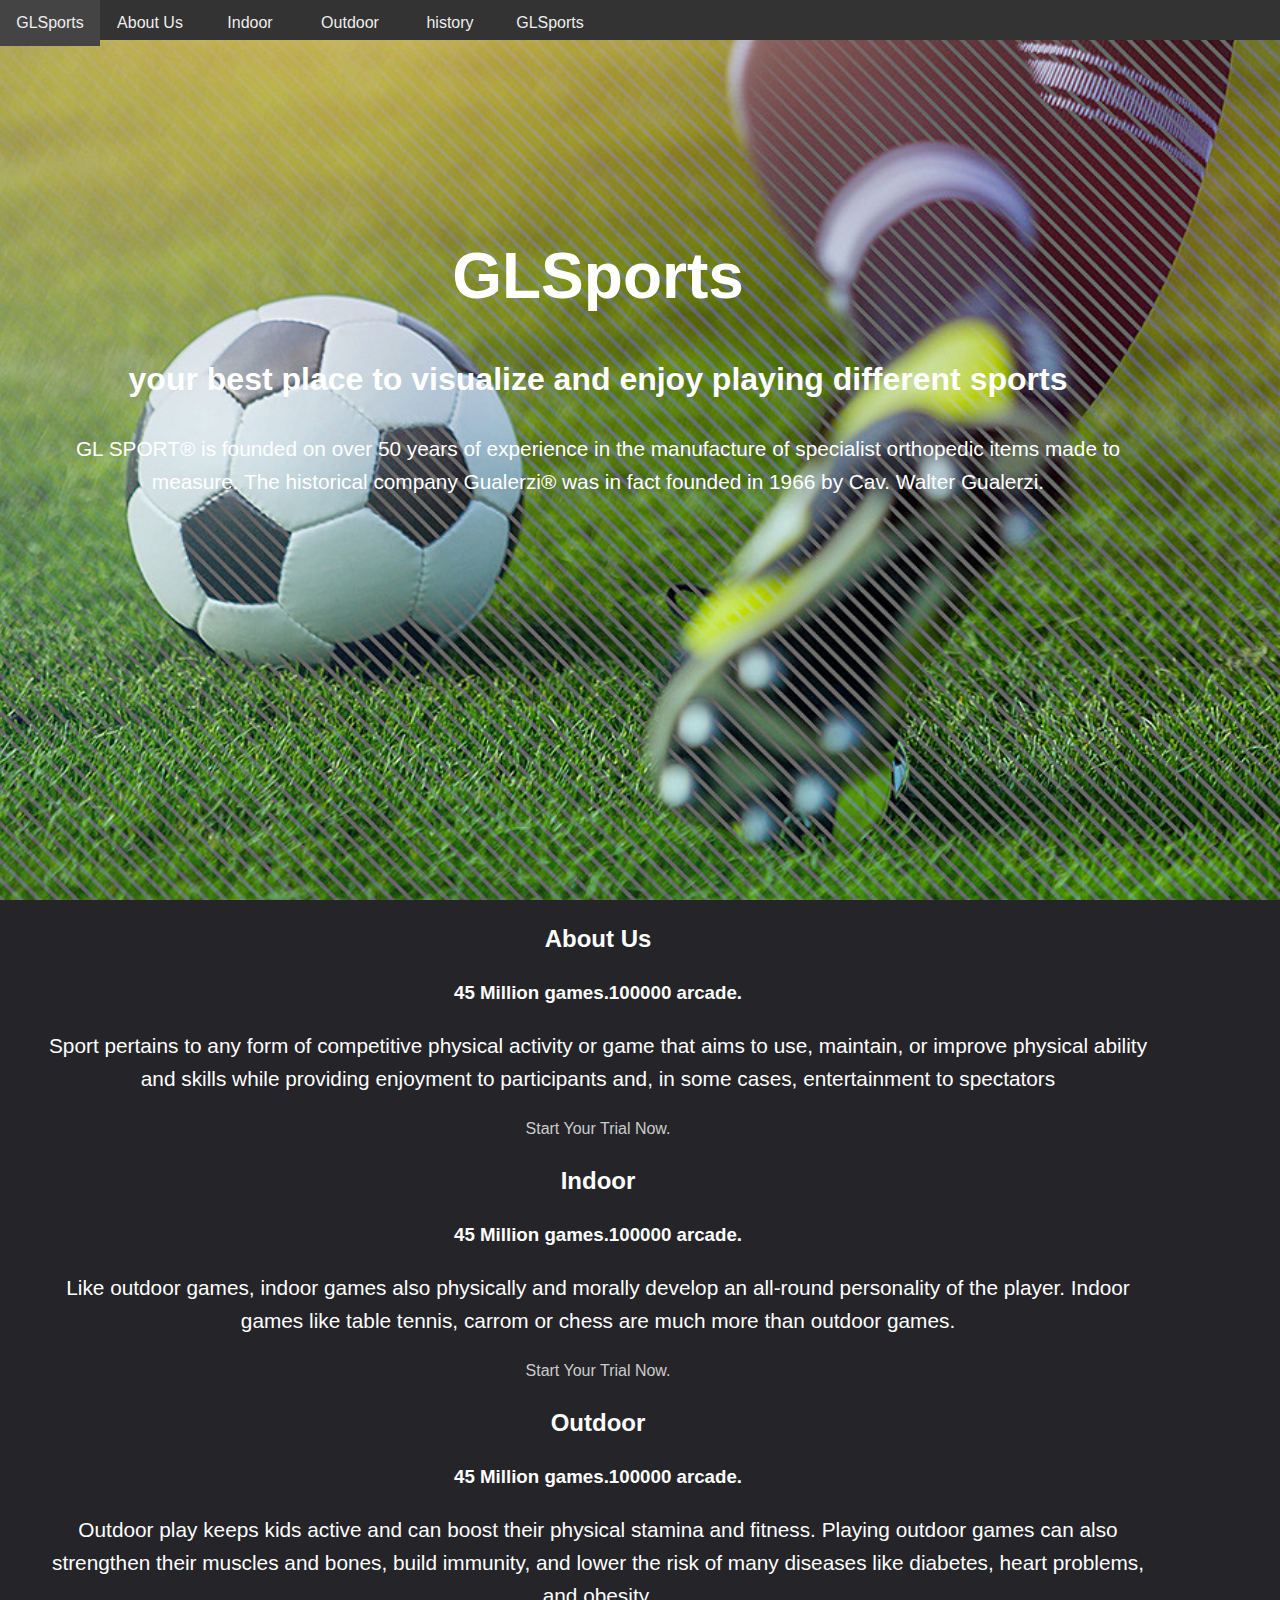
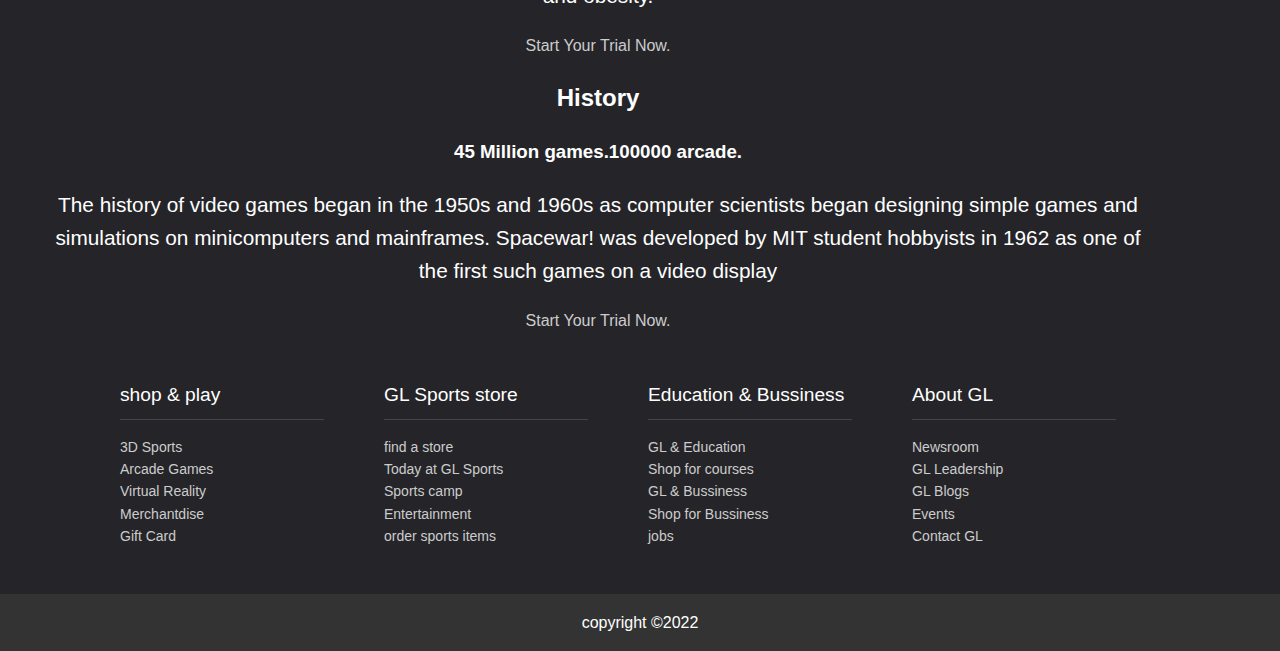
<file: Web/project_html/project1.html>
<!DOCTYPE html>
<html>
    <head>
        <title>GLSports</title>
        <link rel="stylesheet" href="style.css">
    </head>
    <body>
        <!--showcase and nav-->
        <div id="showcase">
            <header>  
                <!-- container -->
                <nav class="cf">
                    <ul class="cf">
                        <li class="hide-on-small">
                            <a href="#showcase">GLSports</a>
                            </li>
                            <li>
                                <a href="#aboutus">About Us</a>
                            </li>
                            <li>
                                <a href="#indoor">Indoor</a>
                            </li>
                            <li>
                                <a href="#outdoor">Outdoor</a>
                            </li><li>
                                <a href="#history">history</a>
                            </li>
                            </ul>
                            <a href="#" id='openup'>GLSports</a>
                           
                </nav>
            </header>
            <div class="Section-main container">
                <h1>GLSports</h1>
                <h2>your best place to visualize and enjoy playing different  sports </h2>
                <p class="lead hide-on-small">
                    GL SPORT® is founded on over 50 years of experience in the manufacture of specialist orthopedic items made to measure. 
                    The historical company Gualerzi® was in fact founded in 1966 by Cav. Walter Gualerzi.
                </p>
            </div>
        </div>
        <section id="aboutus">
            <div class="container">
                <h2 class="section-head">About Us</h2>
                <h3>45 Million games.100000 arcade.</h3>
                <p class="lead">Sport pertains to any form of competitive physical activity or
                     game that aims to use, maintain, or improve physical ability and skills while providing enjoyment to participants and, in some cases, entertainment to spectators
                </p>
                <a href="#aboutus">Start Your Trial Now.</a>
        </div></section>
 
        <section id="indoor">
            <div class="container">
                <h2 class="section-head">Indoor</h2>
                <h3>45 Million games.100000 arcade.</h3>
                <p class="lead">Like outdoor games, indoor games also physically and morally develop an all-round personality of the player.
                     Indoor games like table tennis, carrom or chess are much more than outdoor games.
                </p>
                <a href="#indoor">Start Your Trial Now.</a>
        </div></section>
       
        <section id="outdoor">
            <div class="container">
                <h2 class="section-head">Outdoor</h2>
                <h3>45 Million games.100000 arcade.</h3>
                <p class="lead">Outdoor play keeps kids active and can boost their physical stamina and fitness. Playing outdoor games can also strengthen their muscles and bones, build immunity, 
                    and lower the risk of many diseases like diabetes, heart problems, and obesity.
                </p>
                <a href="#outdoor">Start Your Trial Now.</a>
        </div></section>

        <section id="history">
            <div class="container">
                <h2 class="section-head">History</h2>
                <h3>45 Million games.100000 arcade.</h3>
                <p class="lead">The history of video games began in the 1950s and 1960s as computer scientists began designing simple games and simulations on minicomputers and mainframes.
                     Spacewar! was developed by MIT student hobbyists in 1962 as one of the first such games on a video display
                </p>
                <a href="#history">Start Your Trial Now.</a>
        </div></section>
              
            <footer>
            <div class="container">
                <div class="footer-cols">
                    <ul>
                        <li>shop & play</li>
                        <li>
                            <a href="#">3D Sports</a>
                        </li>
                        <li>
                            <a href="#">Arcade Games</a>
                        </li>
                        <li>
                            <a href="#">Virtual Reality</a>
                        </li>
                        <li>
                            <a href="#">Merchantdise</a>
                        </li>
                        <li>
                            <a href="#">Gift Card</a>
                        </li>
                        </ul>
                        <ul>
                            <li>GL Sports store </li>
                            <li>
                                <a href="#">find a store</a>
                            </li>
                            <li>
                                <a href="#">Today at GL Sports</a>
                            </li>
                            <li>
                                <a href="#">Sports camp</a>
                            </li>
                            <li>
                                <a href="#">Entertainment</a>
                            </li>
                            <li>
                                <a href="#">order sports items</a>
                            </li>
                            </ul>
                            <ul>
                                <li>Education & Bussiness</li>
                                <li>
                                    <a href="#">GL & Education</a>
                                </li>
                                <li>
                                    <a href="#">Shop for courses</a>
                                </li>
                                <li>
                                    <a href="#">GL & Bussiness</a>
                                </li>
                                <li>
                                    <a href="#">Shop for Bussiness</a>
                                </li>
                                <li>
                                    <a href="#">jobs</a>
                                </li>
                                </ul>
                                <ul>
                                    <li>About GL</li>
                                    <li>
                                        <a href="#">Newsroom</a>
                                    </li>
                                    <li>
                                        <a href="#">GL Leadership</a>
                                    </li>
                                    <li>
                                        <a href="#">GL Blogs</a>
                                    </li>
                                    <li>
                                        <a href="#">Events</a>
                                    </li>
                                    <li>
                                        <a href="#">Contact GL</a>
                                    </li>
                                    </ul>
                </div>
            </div>
            <div class="footer-bottom text-center">
                copyright &copy;2022
            </div>
        </footer>



            </div>

    </body>
</html>
</file>
<file: xenonstack-ui-project/style.css>
* {
margin: 0;
padding: 0;
box-sizing: border-box;
}

body{
    font-family: 'poppins',sans-serif;
}

h1 {
    font-size: 2.5rem;
    font-weight: 700;
    color: rgb(35,35,85);
}
    /*Global Tag*/
span{
        font-size: .9rem;
        color: #757373;
    }

h6 {
    font-size: 1.1rem;
    color: rgb(24, 24,49);
}
/*navigation*/
nav{
    position: fixed;
    width: 100%;
    background-color: #fff;
    display: flex;
    flex-direction: row;
    justify-content: space-between;
    align-items: center;
    padding: 1vw 8vw;
    box-shadow: 2px 2px 10px rgba( 0, 0, 0, 0.15);
    z-index: 999;
}

nav img{
    width: 150px;
    cursor: pointer;
}
nav .navigation{
    display: flex;
}
#menu-btn {
   width: 30px;
   height: 10px;
}

nav .navigation ul{
    display: flex;
    justify-content: flex-end;
    align-items: center;
}

nav .navigation ul li{
    list-style: none;
    margin-left: 30px;
}

nav .navigation ul li a{
    text-decoration: none;
    color: rgb(21, 21,100);
    font-size: 16px;
    font-weight: 500;
    transition: 0.3s ease;
}
nav .navigation ul li a.active,
nav .navigation ul li a:hover {
    color: #FDC93B;
}
/*home*/

#home {
    background-image: linear-gradient(rgba(9,5,54,0.3), rgba(5,4,46,0.7)), url("images/back.jpg");
    width: 100%;
    height: 100vh;
    background-size: cover;
    background-position: center;
    display: flex;
    flex-direction: column;
    justify-content: center;
    align-items: center;
    text-align: center;
    padding-top: 40px;
}

#home h2 {
    color: #fff;
    font-size: 2.2rem;
    letter-spacing: 1px;
}

#home p {
    width: 50%;
    color: #fff;
    font-size: 0.9rem;
    line-height: 25px;
}

#home .btn {
 margin-top: 30px;
}

#home a {
    text-decoration: none;
    font-size: 0.9rem;
    padding: 13px 35px;
    background-color: #fff;
    font-weight: 600;
    border-radius: 5px;
}

#home a.blue {
    color: #fff;
    background: rgb(21, 21, 100);
    transition: 0.3s ease;
}

#home a.blue:hover {
    color: rgb(21, 21, 100);
    background: #fff;
}

#home a.yellow {
    color: #fff;
    background: #fdc93b;
    transition: 0.3s ease;
}

#home a.yellow:hover {
    color:#fdc93b;
    background: #fff;
}

/*features*/

#features {
       padding: 5vw 8vw 0 8vw;
       text-align: center;
}

#features .fea-base {
    display: grid;
    grid-template-columns: repeat(auto-fit,minmax(320px,1fr));
    grid-gap: 1rem;
    margin-top: 50px;
}

#features .fea-box{
           background: #f9f9ff;
           text-align: start;
}
#features .fea-box i{
           font-size: 2.3rem;
           color: rgb(44, 84,80);
}
#features .fea-box h3{
    font-size: 1.2rem;
    font-weight: 600;
    color: rgb(46, 46,59);
    padding: 13px 0 7px 0;
}
#features .fea-box p{
    font-size: 1rem;
    font-weight: 400;
    color: rgb(70, 70,87);
}

/*course*/

#course{
    padding: 8vw 8vw 8vw 8vw;
    text-align: center;
}

#course .course-box{
    display: grid;
    grid-template-columns: repeat(auto-fit,minmax(320px,1fr));
    grid-gap: 1rem;
    margin-top: 50px;
}

#course .courses {
    text-align: start;
    color: #f9f9ff;
    height:100%;
    position: relative;
}

#course .courses img {
    width: 100%;
    height: 60%;
    background-size: cover;
    background-position: center;
}

#course .courses .details {
    padding: 15px 15px 0 15px;
}

#course .courses .details  {
    color: #FDC93B;
    font-size: .9rem;
}

#course .courses .cost{
    background-color: rgb(74, 74,136);
    color: #fff;
    line-height: 70px;
    width: 70px;
    height: 70px;
    text-align: center;
    border-radius: 50%;
    position: absolute;
    right: 15px;
    bottom: 100px;
}

/*registration*/

#registration{
    padding: 6vw 8vw 6vw 8vw;
    background-image: linear-gradient(rgba(99,112,168,0.5), rgba(81,91,223,0.5)),
    url(images/signup.jpg);
    width: 100%;
    height: 100%;
    background-size: cover;
    background-position: center;
    display: flex;
    justify-content: space-between;
    align-items: center;
}
#registration .reminder {
    color: #fff;
}
#registration .reminder h1 {
    color: #fff;
}
#registration .reminder .time {
    display: flex;
    margin-top: 40px;
}
#registration .reminder .time .date {
 text-align: center;
 padding: 13px 33px;
 background: rgba(255,255,255,0.5);
 backdrop-filter: blur(4px);
 box-shadow: 0 8px 32px 0 rgba(31,38, 135, 0.75);
 border-radius: 10px;
 margin: 0 5px 10px 5px;
 border: 1px solid rgba(255,255,255,0.18);
 font-size: 1.1rem;
 font-weight: 600;
}
#registration .form{
    background-color: #fff;
    border-radius: 8px;
    display: flex;
    flex-direction: column;
    padding: 40px;
    box-shadow: 0 8px 32px 0 rgba(31,38, 135, 0.75);
}
#registration .form input{
margin: 15px 0;
padding: 15px 10px;
border: 1px solid rgb(84, 40,241);
outline: none;
}
#registration .form input::placeholder{
    color: #413c3c;
    font-weight: 500;
    font-size: 0.9rem;
   }
#registration .form .btn{
    margin-top: 20px;
}
#registration .form a.yellow {
    color:#fdc93b;
    background: #fff;
    text-decoration: none;
    font-size: 0.9rem;
    padding: 13px 35px;
    color: #fff;
    background: #fdc93b;
    transition: 0.3s ease;
}
#registration a.yellow:hover {
    background-color: #fff;
    font-weight: 500;
    border-radius: 5px;
}
/*experts*/

#experts {
    padding: 8vw 8vw 8vw 8vw;
    text-align: center;
    
}
#experts .expert-box{
    display: grid;
    grid-template-columns: repeat(auto-fit,minmax(250px,1fr));
    grid-gap: 1rem;
    margin-top: 50px;
}
#experts .expert-box .profile{
    background: #fafaf1;
    padding: 30px 10px;
}
.pro-links{
margin-top: 10px;
}
/*footer*/

footer{
    padding: 8vw;
    background-color: #101C32;
    display: flex;
    justify-content: space-between;
    align-items: flex-start;
    flex-wrap: wrap;
}
footer .footer-col {
    padding: 40px;
}

footer h3 {
color: rgb(241,240,245);
font-weight: 600;
padding-bottom: 20px;
}
footer li{
    list-style: none;
    color: #7b838a;
    padding: 10px 0;
    font-size: 15px;
    cursor: pointer;
}
footer li:hover{
    color: rgb(241,240,245);
}
footer P{
    color: #7b838a;
}
footer .subscribe{
    margin-top: 20px;
}

footer input{
    width:220px;
    padding: 15px 10px;
    background: #334f63;
    border: none;
    outline: none;
    color: #fff;
}

footer .subscribe a {
    
        text-decoration: none;
        font-size: 0.9rem;
        padding: 12px 15px;
        background-color: #fff;
        font-weight: 600;
}
    
    footer .subscribe a.Yellow {
        color:#2c2c2c;
        background:#d3ad46;
        transition:0.3s ease;
    }
    
   footer .subscribe a.Yellow:hover {
        color:rgb(21, 21, 100);
        background: #fff;
    }
    footer .copyright{
    margin-top: 20px; 
    display: flex;
    justify-content: space-between;
    align-items: center;
    width: 100%;
    flex-wrap: wrap;
    }

    /*About*/

#About-home {
    background-image: linear-gradient(rgba(9,5,54,0.3), rgba(5,4,46,0.7)), url("images/back.jpg");
    width: 100%;
    height: 60vh;
    background-size: cover;
    background-position: center;
    display: flex;
    flex-direction: column;
    justify-content: center;
    align-items: center;
    text-align: center;
    padding-top: 40px;
}
#About-home h2{
    color: #fff;
    font-size: 2.2rem;
    letter-spacing:1px ;
}
#about-container{
    display: flex;
    align-items: center;
    padding: 8vw 8vw 2vw 8vw;
}
#about-container .about-img{
     width: 60%;
    padding-right: 60px;
}
#about-container .about-img img{
    width: 100%;
}
#about-container .about-text{
    width: 40%;
   
}
#about-container .about-text h2{
    color: #29303B;
    padding-bottom: 15px;
} 
#about-container .about-text p{
    color: #686F7A;
    font-weight: 300;
}
#about-container .about-text .about-fe{
    display: flex;
    justify-content: space-between;
    align-items: flex-start;
    margin-top: 30px;
}
#about-container .about-text .about-fe img{
    width: 40%;
    background-size: cover;
    background-position: center;
    margin-right: 20px;
}
#about-container .about-text .about-fe .fe-text{
    width: 90%;
}
#about-container .about-text .about-fe .fe-text h5{
    font-size: 16px;
    color: #29303B;
}
#trust{
    text-align: center;
    padding: 8vh;
}

#trust .trust-img {
    margin: 60px;
    display: flex;
    justify-content: space-between;
    align-items: center;
}
#trust .trust-img img{
    width: 90px;
    height: auto;
}



#contact{
padding: 8vw;
}
#contact .getin{
    width: 350px;
}

#contact .getin h2{
color: #2c234d;
font-size: 30px;
font-weight: 800;
line-height: 16px;
}

    @media screen {
        
    }
</file>
<file: Web/style.css>
body{
    background-color: white;
    text-decoration: underline;
    text-transform: capitalize;
    font-family:  sans-serif ;
    font-size: 20px;
    font-style: bold;
    font-variant: small-caps;
}
/*p{
    color: red;
}*/
</file>
<file: Web/project_html/style.css>
body{
    font-family: 'PT sans',sans-serif;
    background-color: #252529;
    margin: 0;
    color: #fff;
    line-height: 1.6;
}
a{
    text-decoration: none;
    color: #ccc;
}
#showcase{
    margin: 0;
    padding: 0;
    background:url('game.jpg') no-repeat center/cover;
    width: 100%;
    height: 100vh;
    position: relative;
    overflow-y: hidden;
}

#showcase .container{
   margin-top: 25vh;
}
#showcase h1{
    font-size:4rem;
    margin-bottom: 0;
}
#showcase h2{
    font-size: 2rem;
}
 nav{
    height: 40px;
    width: 100%;
    background-color: #333;
    color: rgb(51,34,34);
    position: fixed;
}
nav ul{
    padding: 0;
    margin: 0;
}
nav li{
    display: inline;
    float: left;
}
nav a{
    display: inline-block;
    width: 100px;
    text-align: center;
    text-decoration: none;
    padding: 10px 0;
    color: #eee;
}
nav li:hover{
    background-color: #444;
}
.container{
    max-width: 1100px;
    text-align: center;
    margin-top: 0 auto;
    padding: 0 3rem;
}
.lead{
    font-size: 1.3rem;
}
  section{
    text-align: center;
  }

footer .footer-cols{
    display: grid;
    grid-gap: 20px;
    grid-template-columns: repeat(4,1fr);
    padding: 2rem;
    text-align: left;
    font-size: 14px;
}
footer .footer-cols ul{
    list-style-type: none;
}
 footer .footer-cols ul li:first-child{
       font-size: 1.2rem;
       padding-bottom: 0.5rem;
       border-bottom: #444 solid 1px;
       margin-bottom: 1rem;
}
footer .footer-bottom{
       background-color: #333;
       padding: 1rem;
       text-align:center;
}
</file>
